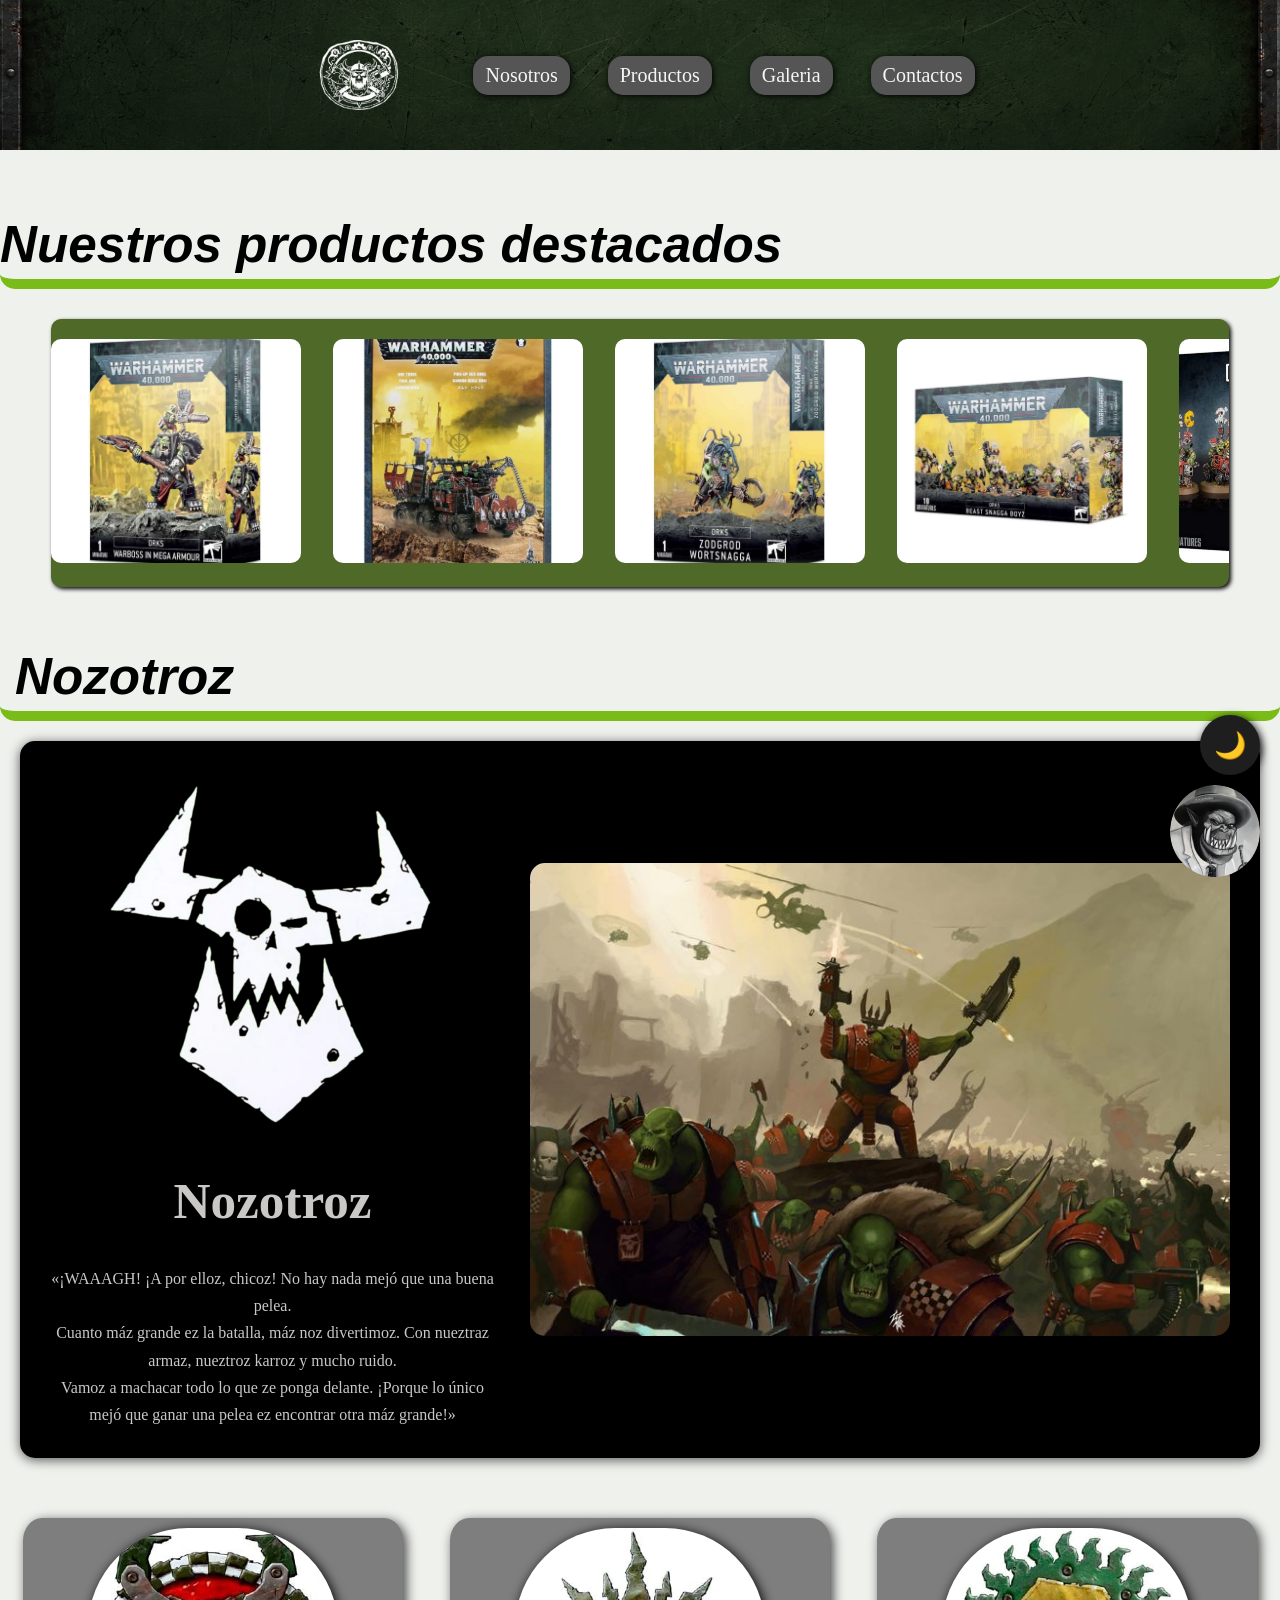
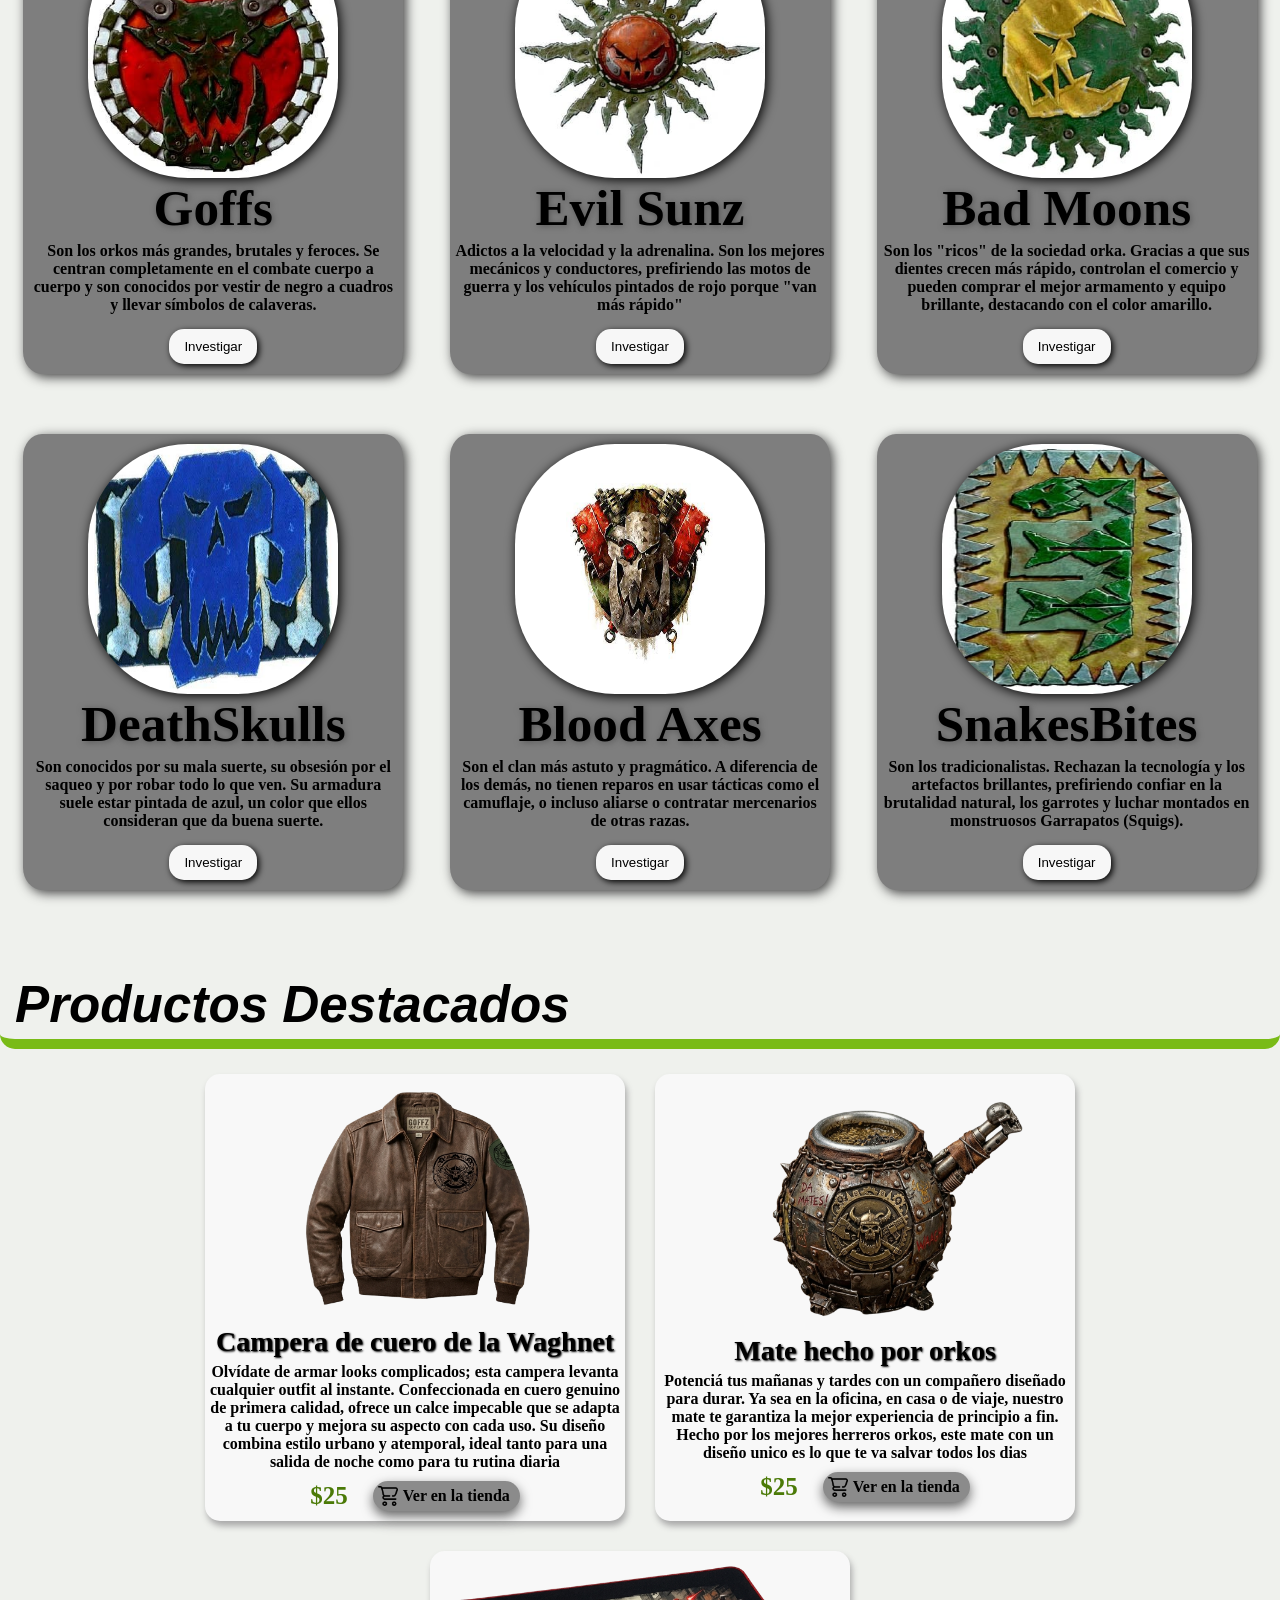
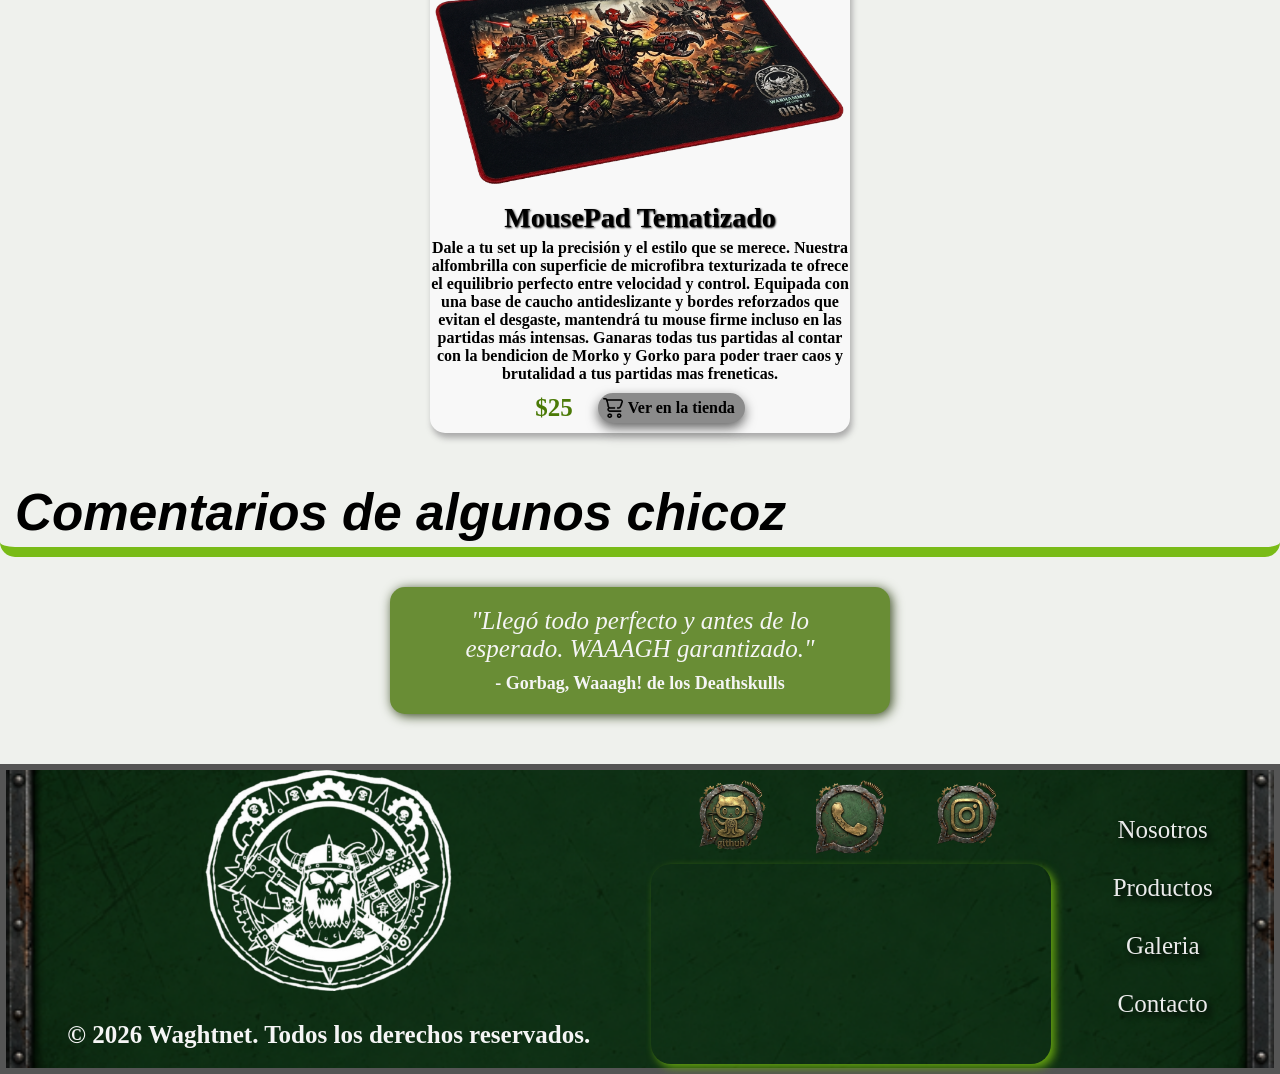
<file: index.html>
<!DOCTYPE html>
<html lang="en">
<head>
    <meta charset="UTF-8">
    <meta name="viewport" content="width=device-width, initial-scale=1.0">
    <title>Elwaaagh!.NET</title>
    <link rel="shortcut icon" href="./src/logos/Logo 40K Blanco.png" type="image/x-icon">
    <link rel="stylesheet" href="./css/style.css">
</head>
<body>
    <header class="encabezado">
        <img src="./src/logos/Logo 40K Blanco.png" alt="logo">
        <nav class="menu">
    <a href="./pages/nosotros.html" class="extra">Nosotros</a>
    <a href="./pages/productos.html" class="extra">Productos</a>
    <a href="./pages/galeria.html" class="extra">Galeria</a>
    <a href="./pages/contactos.html" class="extra">Contactos</a>
    </nav>

    </header>
    <main class="principal">
        <h2 class="Titulos D">Nuestros productos destacados</h2>
        <section class="Promociones">
            <div class="carousel">
                <a href="./pages/productos.html"><img src="./src/productos/10.jpeg" alt="Imagen Carousel"></a>
                <a href="./pages/productos.html"><img src="./src/productos/20.jpeg" alt="Imagen Carousel"></a>
                <a href="./pages/productos.html"><img src="./src/productos/30.jpeg" alt="Imagen Carousel"></a>
                <a href="./pages/productos.html"><img src="./src/productos/28.jpeg" alt="Imagen Carousel"></a>
                <a href="./pages/productos.html"><img src="./src/productos/35.jpeg" alt="Imagen Carousel"></a>

                <a href="./pages/productos.html"><img src="./src/productos/10.jpeg" alt="Imagen Carousel repeticion" aria-hidden="true"></a>
                <a href="./pages/productos.html"><img src="./src/productos/20.jpeg" alt="Imagen Carousel repeticion" aria-hidden="true"></a>
                <a href="./pages/productos.html"><img src="./src/productos/30.jpeg" alt="Imagen Carousel repeticion" aria-hidden="true"></a>
                <a href="./pages/productos.html"><img src="./src/productos/28.jpeg" alt="Imagen Carousel repeticion" aria-hidden="true"></a>
                <a href="./pages/productos.html"><img src="./src/productos/35.jpeg" alt="Imagen Carousel repeticion" aria-hidden="true"></a>
            </div>
        </section>
        <h2 class="Titulos B">Nozotroz</h2>
        <section class="banner">
            <div>
                <img src="./src/logos/Logo main.png" alt="Logo Orko">
                <h2>Nozotroz</h2>
                <p>«¡WAAAGH! ¡A por elloz, chicoz! No hay nada mejó que una buena pelea. <br> Cuanto máz grande ez la
                    batalla, máz noz divertimoz. Con nueztraz armaz, nueztroz karroz y mucho ruido. <br> Vamoz a
                    machacar todo lo que ze ponga delante. ¡Porque lo único mejó que ganar una pelea ez encontrar otra
                    máz grande!»</p>
            </div>
            <img src="./src/banners/banner main.jpeg" alt="Banner Orko" id="Banner">
        </section>
        <div class="Smooth">
        <section class="Clanes">
                <div class="Clan">
                    <img src="./src/logos/Goffs.jpeg" alt="Goffs Logo">
                    <h2>Goffs</h2>
                    <p>Son los orkos más grandes, brutales y feroces. Se centran completamente en el combate cuerpo a cuerpo y son conocidos por vestir de negro a cuadros y llevar símbolos de calaveras.</p>
                    <button id="Redireccion"><a href="./pages/nosotros.html#Goffs">Investigar</a></button>
                </div>
                <div class="Clan">
                    <img src="./src/logos/Evil Sunz.jpeg" alt="Evil Sunz Logo">
                    <h2>Evil Sunz</h2>
                    <p>Adictos a la velocidad y la adrenalina. Son los mejores mecánicos y conductores, prefiriendo las motos de guerra y los vehículos pintados de rojo porque "van más rápido"</p>
                    <button id="Redireccion"><a href="./pages/nosotros.html#Evil_Sunz">Investigar</a></button>
                </div>
                <div class="Clan">
                    <img src="./src/logos/Bad Moons.jpeg" alt="Bad Moons Logo">
                    <h2>Bad Moons</h2>
                    <p>Son los "ricos" de la sociedad orka. Gracias a que sus dientes crecen más rápido, controlan el comercio y pueden comprar el mejor armamento y equipo brillante, destacando con el color amarillo.</p>
                    <button id="Redireccion"><a href="./pages/nosotros.html#Bad_Moons">Investigar</a></button>
                </div>
                <div class="Clan">
                    <img src="./src/logos/DeathSkulls.jpeg" alt="DeathSkulls Logo">
                    <h2>DeathSkulls</h2>
                    <p>Son conocidos por su mala suerte, su obsesión por el saqueo y por robar todo lo que ven. Su armadura suele estar pintada de azul, un color que ellos consideran que da buena suerte.</p>
                    <button id="Redireccion"><a href="./pages/nosotros.html#DeathSkulls">Investigar</a></button>
                </div>
                <div class="Clan">
                    <img src="./src/logos/Blood Axes.jpeg" alt="Blood Axes Logo">
                    <h2>Blood Axes</h2>
                    <p>Son el clan más astuto y pragmático. A diferencia de los demás, no tienen reparos en usar tácticas como el camuflaje, o incluso aliarse o contratar mercenarios de otras razas.</p>
                    <button id="Redireccion"><a href="./pages/nosotros.html#Blood_Axes">Investigar</a></button>
                </div>
                <div class="Clan">
                    <img src="./src/logos/Snake Bites.jpeg" alt="SnakesBites Logo">
                    <h2>SnakesBites</h2>
                    <p>Son los tradicionalistas. Rechazan la tecnología y los artefactos brillantes, prefiriendo confiar en la brutalidad natural, los garrotes y luchar montados en monstruosos Garrapatos (Squigs).</p>
                    <button id="Redireccion"><a href="./pages/nosotros.html#SnakeBites">Investigar</a></button>
                </div>
        </section>
        </div>
        <div class="Smooth">
        <h2 class="Titulos I">Productos Destacados</h2>
        <section class="Informacion">
            <div class="destacados">
                <div class="tarjetas">
                    <img src="./src/productos/48.png" alt="Campera de cuero" class="producto">
                    <h3> Campera de cuero de la Waghnet</h3>
                    <p> Olvídate de armar looks complicados; esta campera levanta cualquier outfit al instante. Confeccionada en cuero genuino de primera calidad, ofrece un calce impecable que se adapta a tu cuerpo y mejora su aspecto con cada uso. Su diseño combina estilo urbano y atemporal, ideal tanto para una salida de noche como para tu rutina diaria</p>
                    <div class="precios">
                        <b>$25</b>
                        <a href="./pages/productos.html" class="btn-comprar">
                        <img src="./src/iconos/carrito.png" alt="" class="carrito">
                        <p>Ver en la tienda</p>
                        </a>
                    </div>
                </div>
                <div class="tarjetas">
                    <img src="./src/productos/50.png" alt="Mate de la Waghnet" class="producto">
                    <h3> Mate hecho por orkos</h3>
                    <p>Potenciá tus mañanas y tardes con un compañero diseñado para durar. Ya sea en la oficina, en casa o de viaje, nuestro mate te garantiza la mejor experiencia de principio a fin. Hecho por los mejores herreros orkos, este mate con un diseño unico es lo que te va salvar todos los dias</p>
                    <div class="precios">
                        <b>$25</b>
                        <a href="./pages/productos.html" class="btn-comprar">
                        <img src="./src/iconos/carrito.png" alt="" class="carrito">
                        <p>Ver en la tienda</p>
                        </a>
                    </div>
                </div>
                <div class="tarjetas">
                    <img src="./src/productos/49.png" alt="MousePad de orkos" class="producto">
                    <h3> MousePad Tematizado</h3>
                    <p>Dale a tu set up la precisión y el estilo que se merece. Nuestra alfombrilla con superficie de microfibra texturizada te ofrece el equilibrio perfecto entre velocidad y control. Equipada con una base de caucho antideslizante y bordes reforzados que evitan el desgaste, mantendrá tu mouse firme incluso en las partidas más intensas. Ganaras todas tus partidas al contar con la bendicion de Morko y Gorko para poder traer caos y brutalidad a tus partidas mas freneticas.</p>
                    <div class="precios">
                        <b>$25</b>
                        <a href="./pages/productos.html" class="btn-comprar">
                        <img src="./src/iconos/carrito.png" alt="" class="carrito">
                        <p>Ver en la tienda</p>
                        </a>
                    </div>
                </div>

                
        </section>
        </div>
        <div class="Smooth">
        <h2 class="Titulos I">Comentarios de algunos chicoz</h2>
        <section class="Comentarios">
        <div class="comentario-destacado">
        <div class="comentario-card">
            <p class="comentario-texto"></p>
            <span class="comentario-autor"></span>
        </div>
        </div>
        </section>
        </div>
    </main>
    <footer class="pie">
        <div class="info">
            <img src="./src/logos/Logo 40K Blanco.png" alt="Logo">
            <h2>© 2026 Waghtnet. Todos los derechos reservados.</h2>
        </div>
        <div class="redes">
            <div class="logos">
                <a href="https://github.com/Arpeks1/Proyecto"><img src="./src/logos/logo_github.png" alt="GitHub"></a>
                <img src="./src/logos/logo_whatsapp.png" alt="WhatsApp">
                <a href="https://www.instagram.com/lawaaaghnet/"><img src="./src/logos/logo_instagram.png" alt="Instagram"></a>
            </div>
            <div class="mapa">
                <iframe src="https://www.google.com/maps/embed?pb=!1m18!1m12!1m3!1d5755.0838233036075!2d5.610235653580809!3d52.66513099135751!2m3!1f0!2f0!3f0!3m2!1i1024!2i768!4f13.1!3m3!1m2!1s0x47c88484dc5bf9d9%3A0xa89bd18278478d34!2sMaranathakerk!5e0!3m2!1ses!2sar!4v1783271921435!5m2!1ses!2sar" width="600" height="450" style="border:0;" allowfullscreen="" loading="lazy" referrerpolicy="strict-origin-when-cross-origin"></iframe>

            </div>
        </div>

        <div class="nav">
            <a href="./pages/nosotros.html">Nosotros</a>
            <a href="./pages/productos.html">Productos</a>
            <a href="./pages/galeria.html">Galeria</a>
            <a href="./pages/contactos.html">Contacto</a>
        </div>
    </footer>

    <button id="boton-modo-oscuro">🌙</button>

<button id="boton-orkonatra">
    <img src="src/iconos/orkonatra.png" alt="ORKONATRA">
</button>

<audio id="orkAudio">
    <source src="src/audios/40K Ork - What A Wonderful WAAAGH!.mp3" type="audio/mpeg">
</audio>

<script>

const botonOrk=document.getElementById("boton-orkonatra");
const audioOrk=document.getElementById("orkAudio");

let sonando=false;

const botonModo = document.getElementById("boton-modo-oscuro");

if (localStorage.getItem("modoOscuro") === "activado") {
    document.documentElement.classList.add("modo-oscuro");
    botonModo.textContent = "☀️";
}

botonModo.addEventListener("click", () => {

    document.documentElement.classList.toggle("modo-oscuro");

    if (document.documentElement.classList.contains("modo-oscuro")) {
        localStorage.setItem("modoOscuro", "activado");
        botonModo.textContent = "☀️";
    } else {
        localStorage.setItem("modoOscuro", "desactivado");
        botonModo.textContent = "🌙";
    }

});

botonOrk.addEventListener("click",()=>{

    if(!sonando){

        audioOrk.play();
        sonando=true;

    }else{

        audioOrk.pause();
        audioOrk.currentTime=0;
        sonando=false;

    }

});

audioOrk.addEventListener("ended",()=>{

    sonando=false;

});

</script>

<script type="module" src="script/main.js"></script>
<script src="./script/comentarios.js"></script>

</body>
</html>
</file>
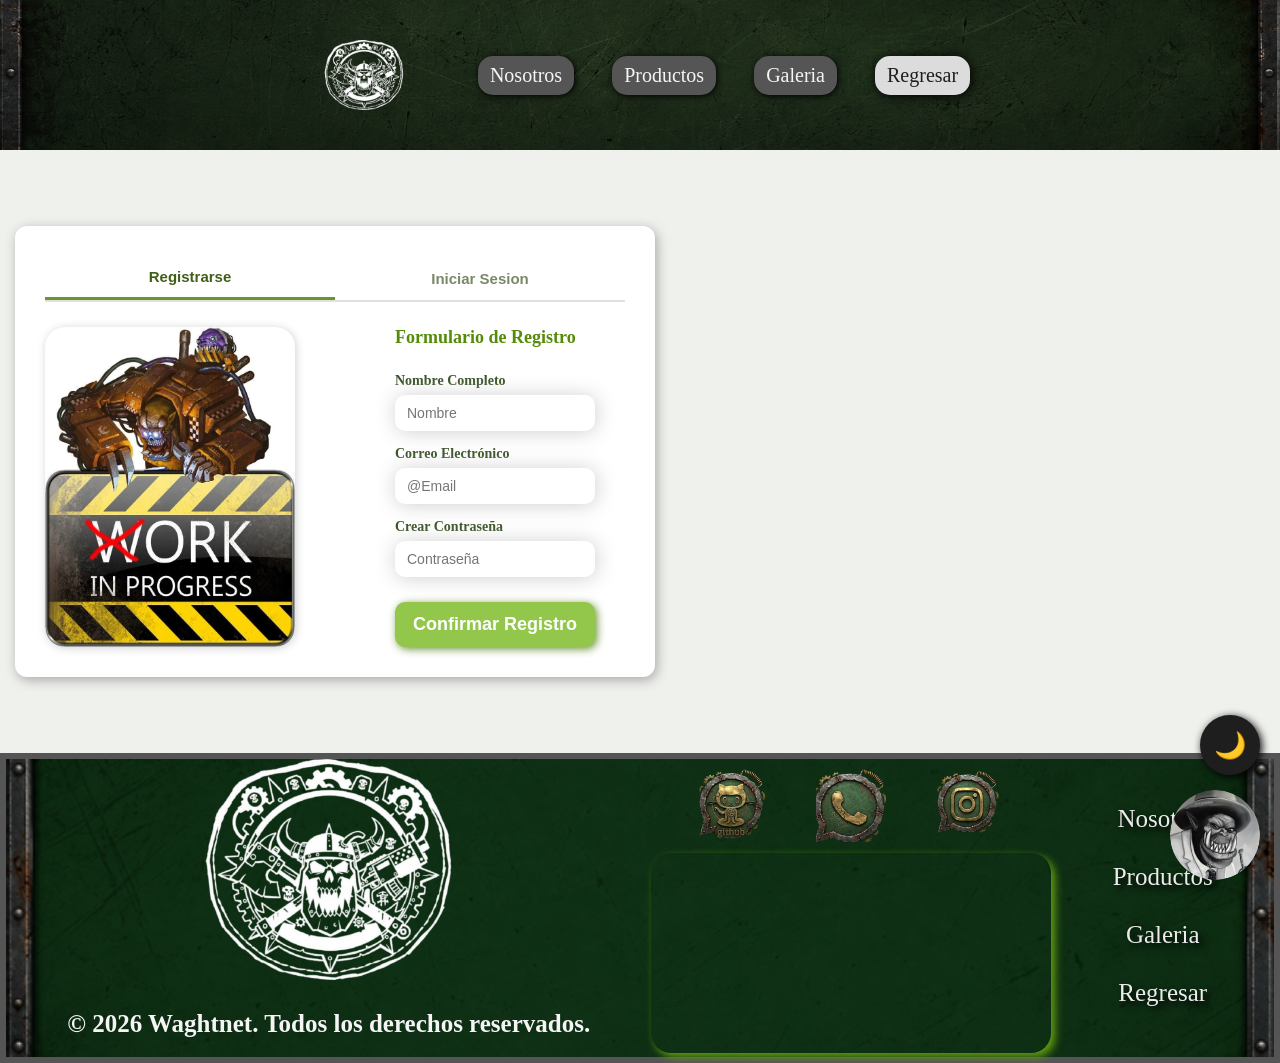
<file: pages/contactos.html>
<!DOCTYPE html>
<html lang="en">
<head>
    <meta charset="UTF-8">
    <meta name="viewport" content="width=device-width, initial-scale=1.0">
    <title>Elwaaagh!.NET </title>
    <link rel="stylesheet" href="../css/contactos.css">
        <link rel="shortcut icon" href="../src/logos/Logo 40K Blanco.png" type="image/x-icon">
</head>
<body>
    <header class="encabezado">
        <img src="../src/logos/Logo 40K Blanco.png" alt="logo">
        <nav class="menu">
            <a href="./nosotros.html" class="extra">Nosotros</a>
            <a href="./productos.html" class="extra">Productos</a>
            <a href="./galeria.html" class="extra">Galeria</a>
            <a href="../index.html" class="contactos">Regresar</a>
        </nav>
    </header>
    <main class="principal">
        <div class="Formulario-total">
            <div class="Registro-Inicio">
                <button class="Form-btn activo" id="Form-Registro">Registrarse</button>
                <button class="Form-btn" id="Form-Inicio">Iniciar Sesion</button>
            </div>
            <div id="Formulario-Registro" class="Formulario activo">
            <img src="../src/Contactos/Orko Progress.jpeg" alt="Orko en Progreso">
            <form>
                <h3>Formulario de Registro</h3>
                <div class="Inputs">
                    <label> Nombre Completo</label>
                    <input type="text" placeholder="Nombre">
                </div>
                <div class="Inputs">
                    <label>Correo Electrónico</label>
                    <input type="email" placeholder="@Email">
                </div>
                <div class="Inputs">
                    <label>Crear Contraseña</label>
                    <input type="password" placeholder="Contraseña">
                </div>
                <button type="submit" class="btn Registro">Confirmar Registro</button>
            </form>
            </div>

            <div id="Formulario-Inicio" class="Formulario">
            <img src="../src/Contactos/orko.jpg.jpeg" alt="Orko que Sabe">
            <form>
                
                <h3>Ingresar a la Tienda</h3>
                <div class="Inputs">
                    <label>Correo Electrónico</label>
                    <input type="email" placeholder="@Email">
                </div>
                <div class="Inputs">
                    <label>Contraseña</label>
                    <input type="password" placeholder="••••••••">
                </div>
                <button type="submit" class="btn Inicio">Ingresar</button>
            </form>
            </div>
        </div>
    </main>
    <footer class="pie">
        <div class="info">
            <img src="../src/logos/Logo 40K Blanco.png" alt="Logo">
            <h2>© 2026 Waghtnet. Todos los derechos reservados.</h2>
        </div>
        <div class="redes">
            <div class="logos">
                <a href="https://github.com/Arpeks1/Proyecto"><img src="../src/logos/logo_github.png" alt="GitHub"></a>
                <img src="../src/logos/logo_whatsapp.png" alt="WhatsApp">
                <a href="https://www.instagram.com/lawaaaghnet/"><img src="../src/logos/logo_instagram.png" alt="Instagram"></a>
            </div>
            <div class="mapa">
                                <iframe src="https://www.google.com/maps/embed?pb=!1m18!1m12!1m3!1d5755.0838233036075!2d5.610235653580809!3d52.66513099135751!2m3!1f0!2f0!3f0!3m2!1i1024!2i768!4f13.1!3m3!1m2!1s0x47c88484dc5bf9d9%3A0xa89bd18278478d34!2sMaranathakerk!5e0!3m2!1ses!2sar!4v1783271921435!5m2!1ses!2sar" width="600" height="450" style="border:0;" allowfullscreen="" loading="lazy" referrerpolicy="strict-origin-when-cross-origin"></iframe>

            </div>
        </div>

        <div class="nav">
            <a href="./nosotros.html">Nosotros</a>
            <a href="./productos.html">Productos</a>
            <a href="./galeria.html">Galeria</a>
            <a href="../index.html">Regresar</a>
        </div>
    </footer>

<button id="boton-modo-oscuro">🌙</button>

<button id="boton-orkonatra">
    <img src="../src/iconos/orkonatra.png" alt="ORKONATRA">
</button>

<audio id="orkAudio">
    <source src="../src/audios/40K Ork - What A Wonderful WAAAGH!.mp3" type="audio/mpeg">
</audio>

<script>

    const botonModo = document.getElementById("boton-modo-oscuro");

if (localStorage.getItem("modoOscuro") === "activado") {
    document.documentElement.classList.add("modo-oscuro");
    botonModo.textContent = "☀️";
}

botonModo.addEventListener("click", () => {

    document.documentElement.classList.toggle("modo-oscuro");

    if (document.documentElement.classList.contains("modo-oscuro")) {
        localStorage.setItem("modoOscuro", "activado");
        botonModo.textContent = "☀️";
    } else {
        localStorage.setItem("modoOscuro", "desactivado");
        botonModo.textContent = "🌙";
    }

});

const botonOrk=document.getElementById("boton-orkonatra");
const audioOrk=document.getElementById("orkAudio");

let sonando=false;

botonOrk.addEventListener("click",()=>{

    if(!sonando){

        audioOrk.play();
        sonando=true;

    }else{

        audioOrk.pause();
        audioOrk.currentTime=0;
        sonando=false;

    }

});

audioOrk.addEventListener("ended",()=>{

    sonando=false;

});

</script>
<script>
    // Lógica para alternar pestañas entre Iniciar Sesión y Registro
        const btnRegistro = document.getElementById('Form-Registro');
        const btnInicio = document.getElementById('Form-Inicio');
        const formRegistro = document.getElementById('Formulario-Registro');
        const formInicio = document.getElementById('Formulario-Inicio');

        btnRegistro.addEventListener('click', () => {
            btnRegistro.classList.add('activo'); btnInicio.classList.remove('activo');
            formRegistro.classList.add('activo'); formInicio.classList.remove('activo');
        });

        btnInicio.addEventListener('click', () => {
            btnInicio.classList.add('activo'); btnRegistro.classList.remove('activo');
            formInicio.classList.add('activo'); formRegistro.classList.remove('activo');
        });
</script>
</body>
</html>
</file>
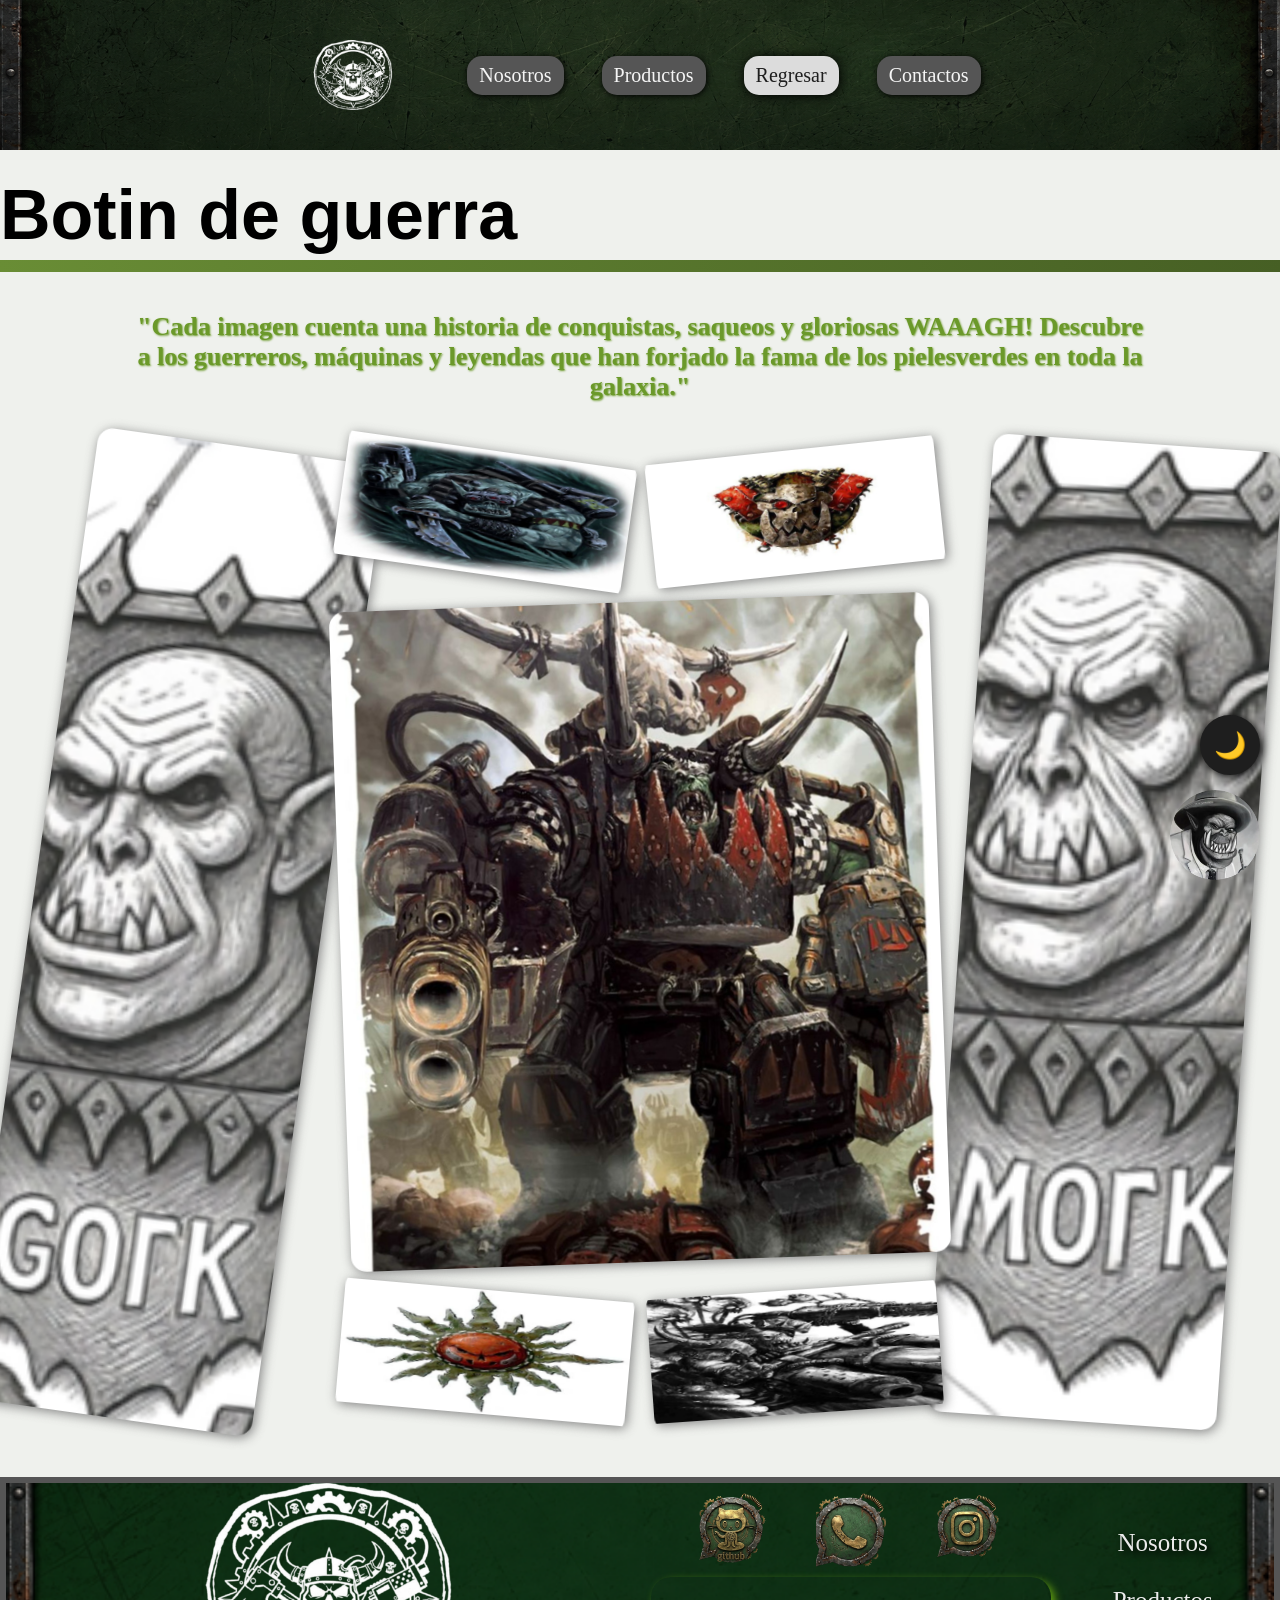
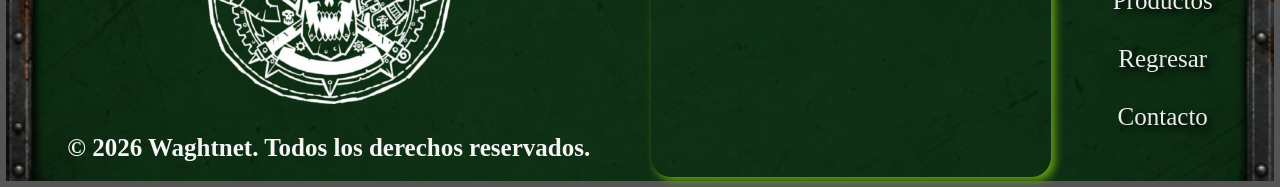
<file: pages/galeria.html>
<!DOCTYPE html>
<html lang="en">
<head>
    <meta charset="UTF-8">
    <meta name="viewport" content="width=device-width, initial-scale=1.0">
    <title>Elwaaagh!.NET </title>
    <link rel="stylesheet" href="../css/galeria.css">
    <link rel="shortcut icon" href="../src/logos/Logo 40K Blanco.png" type="image/x-icon">
</head>
<body>
    <header class="encabezado">
        <img src="../src/logos/Logo 40K Blanco.png" alt="logo">
        <nav class="menu">
            <a href="./nosotros.html" class="extra">Nosotros</a>
            <a href="./productos.html" class="extra">Productos</a>
            <a href="../index.html" class="contactos">Regresar</a>
            <a href="./contactos.html" class="extra">Contactos</a>
        </nav>
    </header>
    <main class="principal">
        <h1>Botin de guerra</h1>
        <h3>"Cada imagen cuenta una historia de conquistas, saqueos y gloriosas WAAAGH! Descubre a los guerreros, máquinas y leyendas que han forjado la fama de los pielesverdes en toda la galaxia."</h3>
        <section class="Mural">
            <img src="../src/Galeria/Gork_Mork.png" alt="Gork" class="Uno">
            <img src="../src/Galeria/Mork_Gork.png" alt="Mork" class="Dos">
            <img src="../src/Galeria/Ghazghkull Mag Uruk Thraka (1).jpeg" alt="Uruk Thraka" class="Tres">
            <img src="../src/Galeria/Boss Snikrot (1).jpeg" alt="Snikrot" class="Cuatro">
            <img src="../src/Galeria/Blood Axes (1).jpeg" alt="Blood Axes" class="Cinco">
            <img src="../src/Galeria/Evil Sunz (1).jpeg" alt="" class="Seis">
            <img src="../src/Galeria/Wazdakka Gutsmek (1).jpeg" alt="Gutsmek" class="Siete">
        </section>
    </main>
    <footer class="pie">
        <div class="info">
            <img src="../src/logos/Logo 40K Blanco.png" alt="Logo">
            <h2>© 2026 Waghtnet. Todos los derechos reservados.</h2>
        </div>
        <div class="redes">
            <div class="logos">
                <a href="https://github.com/Arpeks1/Proyecto"><img src="../src/logos/logo_github.png" alt="GitHub"></a>
                <img src="../src/logos/logo_whatsapp.png" alt="WhatsApp">
                <a href="https://www.instagram.com/lawaaaghnet/"><img src="../src/logos/logo_instagram.png" alt="Instagram"></a>
            </div>
            <div class="mapa">
                                <iframe src="https://www.google.com/maps/embed?pb=!1m18!1m12!1m3!1d5755.0838233036075!2d5.610235653580809!3d52.66513099135751!2m3!1f0!2f0!3f0!3m2!1i1024!2i768!4f13.1!3m3!1m2!1s0x47c88484dc5bf9d9%3A0xa89bd18278478d34!2sMaranathakerk!5e0!3m2!1ses!2sar!4v1783271921435!5m2!1ses!2sar" width="600" height="450" style="border:0;" allowfullscreen="" loading="lazy" referrerpolicy="strict-origin-when-cross-origin"></iframe>
            </div>
        </div>

        <div class="nav">
            <a href="./nosotros.html">Nosotros</a>
            <a href="./productos.html">Productos</a>
            <a href="../index.html">Regresar</a>
            <a href="./contactos.html">Contacto</a>
        </div>
    </footer>

    <button id="boton-modo-oscuro">🌙</button>

    <button id="boton-orkonatra">
    <img src="../src/iconos/orkonatra.png" alt="ORKONATRA">
</button>

<audio id="orkAudio">
    <source src="../src/audios/40K Ork - What A Wonderful WAAAGH!.mp3" type="audio/mpeg">
</audio>

<script>

    const botonModo = document.getElementById("boton-modo-oscuro");

if (localStorage.getItem("modoOscuro") === "activado") {
    document.documentElement.classList.add("modo-oscuro");
    botonModo.textContent = "☀️";
}

botonModo.addEventListener("click", () => {

    document.documentElement.classList.toggle("modo-oscuro");

    if (document.documentElement.classList.contains("modo-oscuro")) {
        localStorage.setItem("modoOscuro", "activado");
        botonModo.textContent = "☀️";
    } else {
        localStorage.setItem("modoOscuro", "desactivado");
        botonModo.textContent = "🌙";
    }

});

const botonOrk=document.getElementById("boton-orkonatra");
const audioOrk=document.getElementById("orkAudio");

let sonando=false;

botonOrk.addEventListener("click",()=>{

    if(!sonando){

        audioOrk.play();
        sonando=true;

    }else{

        audioOrk.pause();
        audioOrk.currentTime=0;
        sonando=false;

    }

});

audioOrk.addEventListener("ended",()=>{

    sonando=false;

});

</script>
</body>
</html>
</file>
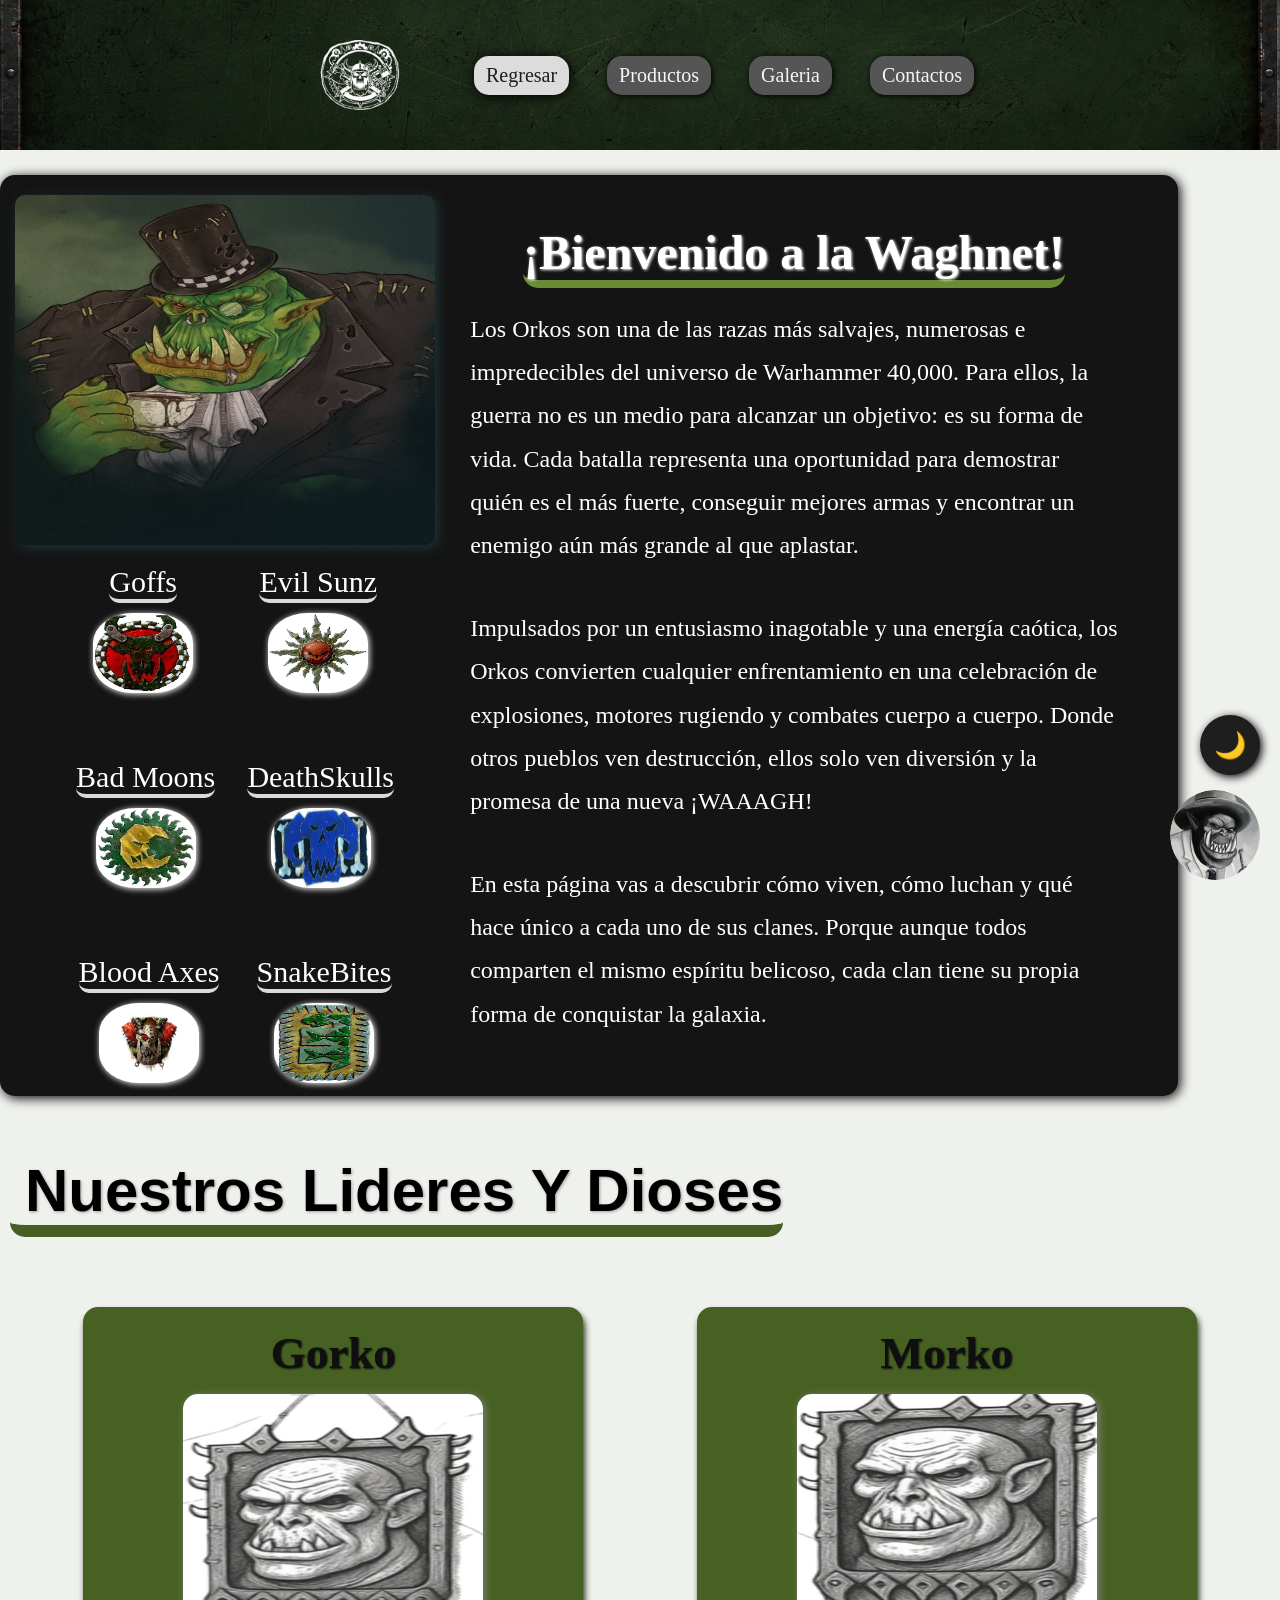
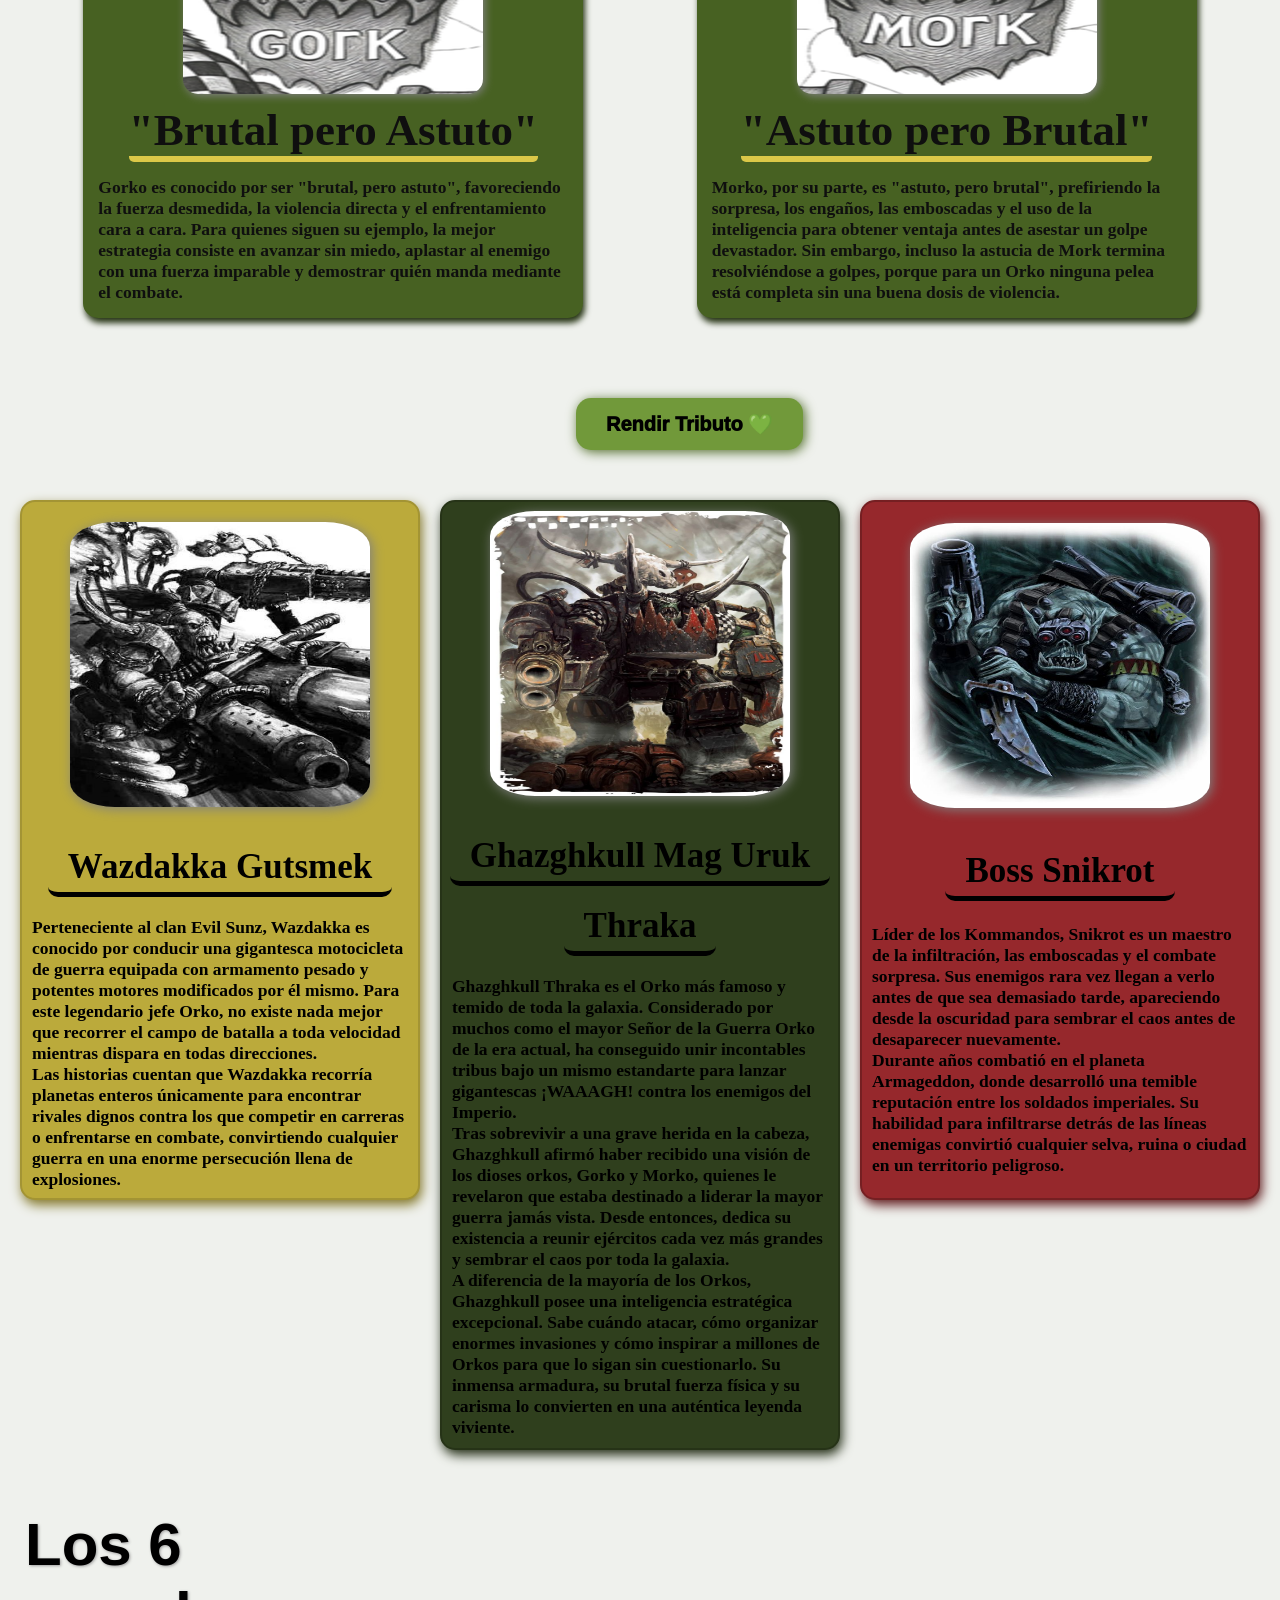
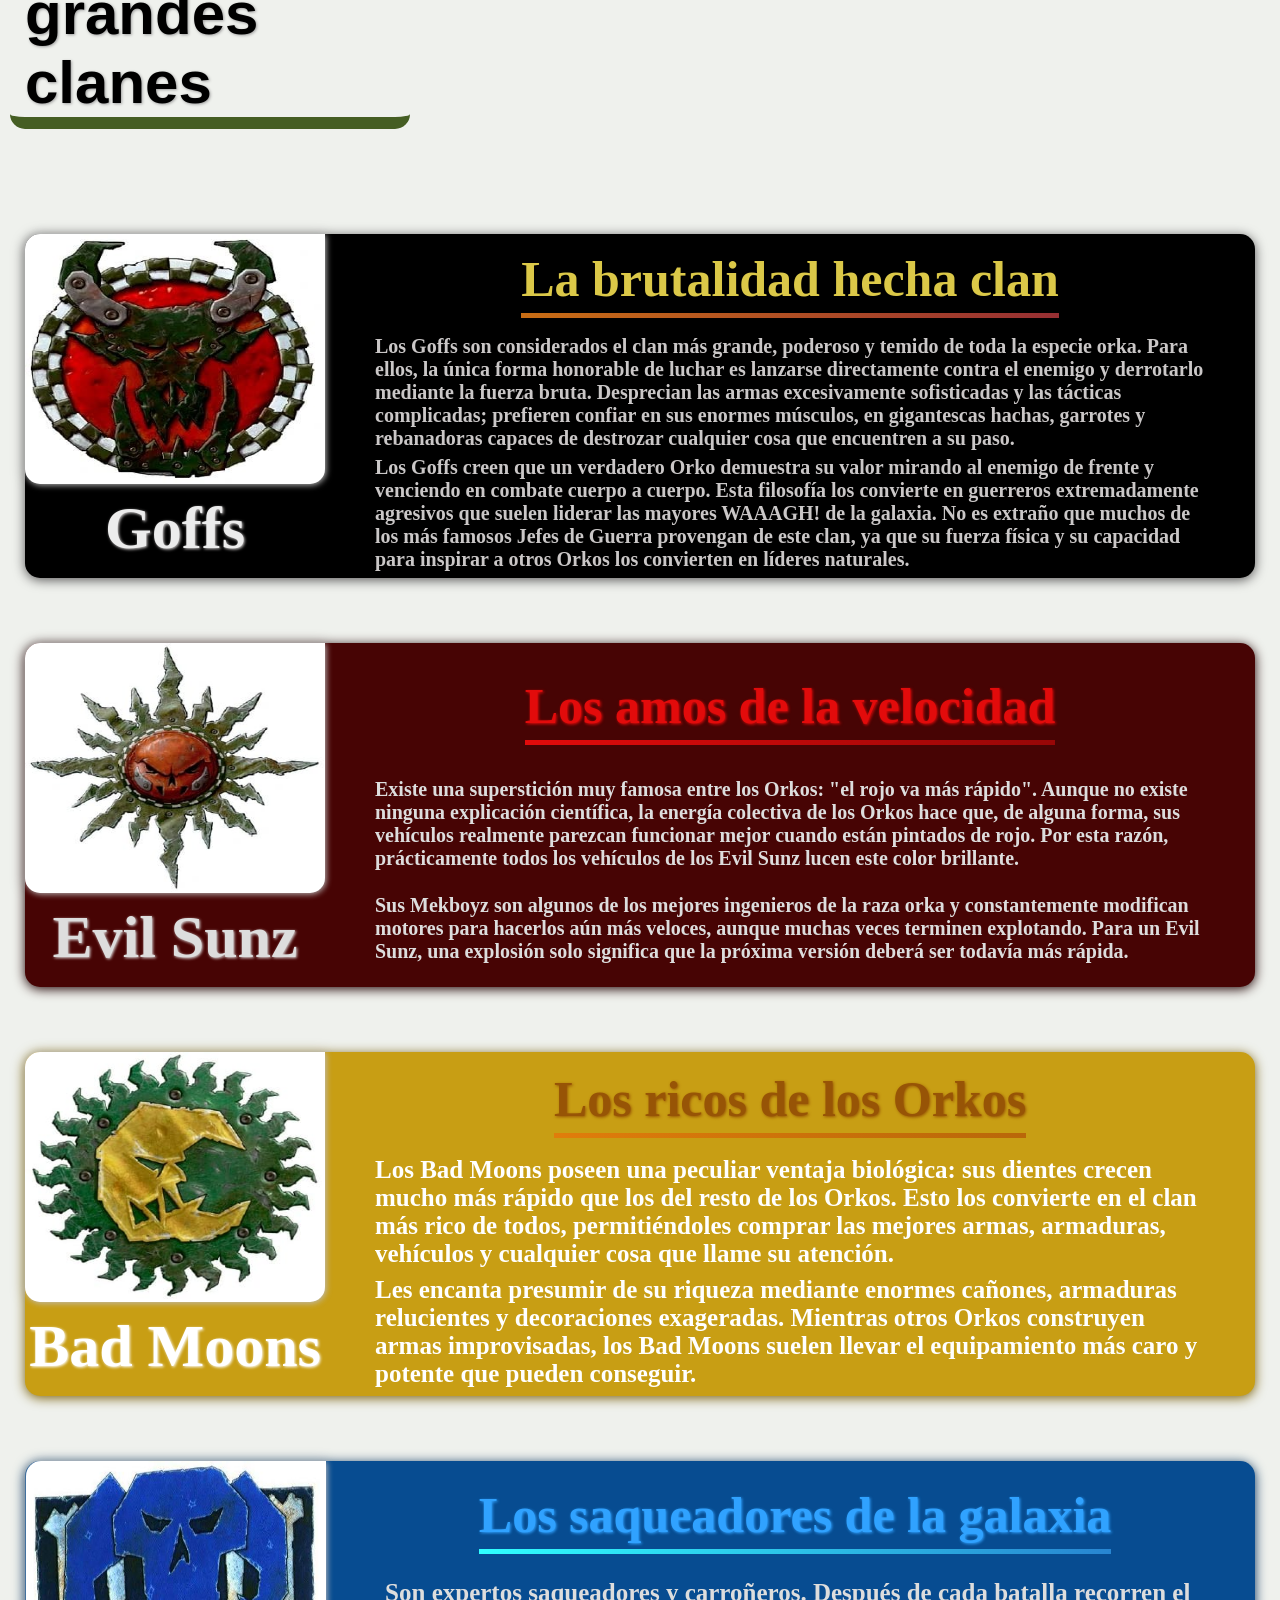
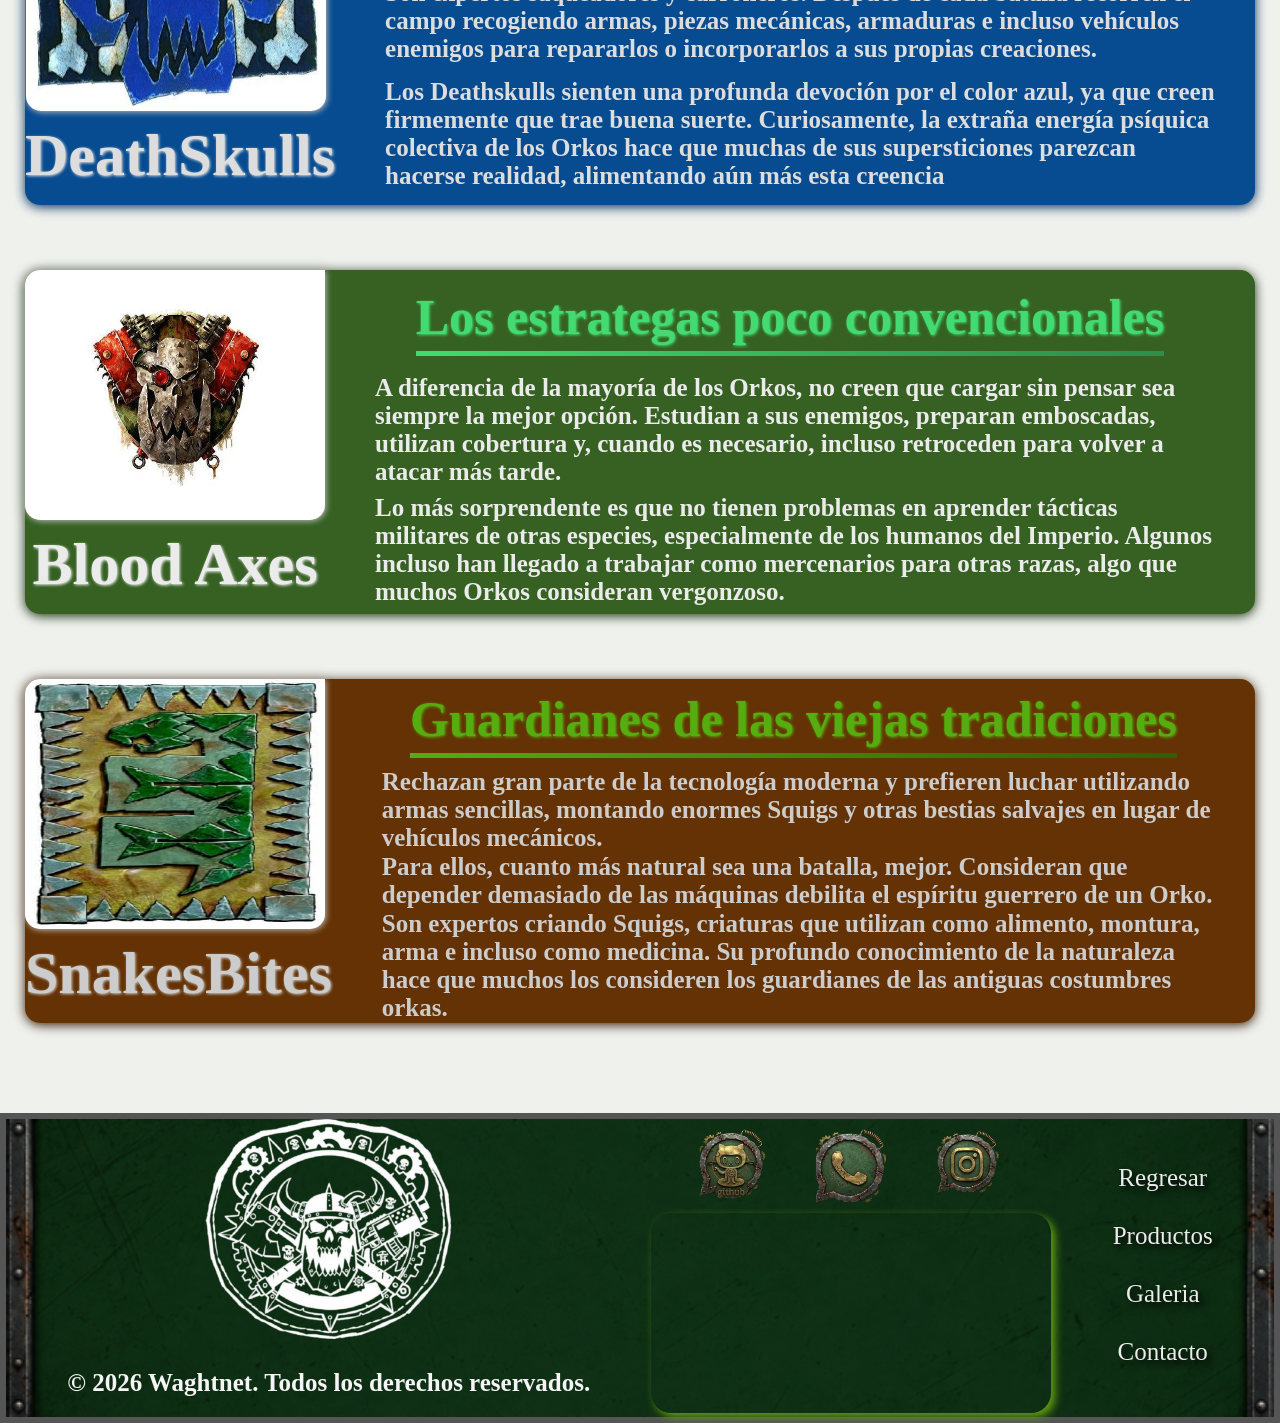
<file: pages/nosotros.html>
<!DOCTYPE html>
<html lang="en">
<head>
    <meta charset="UTF-8">
    <meta name="viewport" content="width=device-width, initial-scale=1.0">
    <title>Elwaaagh!.NET </title>
    <link rel="stylesheet" href="../css/nosotros.css">
    <link rel="shortcut icon" href="../src/logos/Logo 40K Blanco.png" type="image/x-icon">
</head>
<body>
    <header class="encabezado">
        <img src="../src/logos/Logo 40K Blanco.png" alt="logo">
        <nav class="menu">
            <a href="../index.html" class="contactos">Regresar</a>
            <a href="./productos.html" class="extra">Productos</a>
            <a href="./galeria.html" class="extra">Galeria</a>
            <a href="./contactos.html" class="extra">Contactos</a>
        </nav>
    </header>
    <main class="principal">
        <section class="Introduccion">
            <div class="Izquierda">
                <img src="../src/Nosotros/Orko traje.jpeg" alt="Orko con traje">
                <ul>
                    <li><p>Goffs</p> <a href="#Goffs"><img src="../src/logos/Goffs.jpeg" alt="Goffs" id="Logos"></a></li> 
                    <li><p>Evil Sunz</p> <a href="#Evil_Sunz"><img src="../src/logos/Evil Sunz.jpeg" alt="Goffs" id="Logos"></a></li>
                    <li><p>Bad Moons</p> <a href="#Bad_Moons"><img src="../src/logos/Bad Moons.jpeg" alt="Goffs" id="Logos"></a></li>
                    <li><p>DeathSkulls</p> <a href="#DeathSkulls"><img src="../src/logos/DeathSkulls.jpeg" alt="Goffs" id="Logos"></a></li>
                    <li><p>Blood Axes</p> <a href="#Blood_Axes"><img src="../src/logos/Blood Axes.jpeg" alt="Goffs" id="Logos"></a></li>
                    <li><p>SnakeBites</p> <a href="#SnakeBites"><img src="../src/logos/Snake Bites.jpeg" alt="Goffs" id="Logos"></a></li>
                </ul>
            </div>
            <div class="Derecha">
                <h2>¡Bienvenido a la Waghnet!</h2>
                <p>Los Orkos son una de las razas más salvajes, numerosas e impredecibles del universo de Warhammer 40,000. Para ellos, la guerra no es un medio para alcanzar un objetivo: es su forma de vida. Cada batalla representa una oportunidad para demostrar quién es el más fuerte, conseguir mejores armas y encontrar un enemigo aún más grande al que aplastar.</p>
                <p>Impulsados por un entusiasmo inagotable y una energía caótica, los Orkos convierten cualquier enfrentamiento en una celebración de explosiones, motores rugiendo y combates cuerpo a cuerpo. Donde otros pueblos ven destrucción, ellos solo ven diversión y la promesa de una nueva ¡WAAAGH!</p>
                <p>En esta página vas a descubrir cómo viven, cómo luchan y qué hace único a cada uno de sus clanes. Porque aunque todos comparten el mismo espíritu belicoso, cada clan tiene su propia forma de conquistar la galaxia.</p>
            </div>
        </section>
        <h2 class="Separacion LD">Nuestros Lideres Y Dioses</h2>
        <section class="Personajes">
            <div class="Dioses">
                <div class="Gork">
                    <h2>Gorko</h2>
                    <img src="../src/Nosotros/Gork_Mork.png" alt="Gork">
                    <h4>"Brutal pero Astuto"</h4>
                    <p>Gorko es conocido por ser "brutal, pero astuto", favoreciendo la fuerza desmedida, la violencia directa y el enfrentamiento cara a cara. Para quienes siguen su ejemplo, la mejor estrategia consiste en avanzar sin miedo, aplastar al enemigo con una fuerza imparable y demostrar quién manda mediante el combate.</p>
                </div>
                <div class="Mork">
                    <h2>Morko</h2>
                    <img src="../src/Nosotros/Mork_Gork.png" alt="Mork">
                    <h4>"Astuto pero Brutal"</h4>
                    <p>Morko, por su parte, es "astuto, pero brutal", prefiriendo la sorpresa, los engaños, las emboscadas y el uso de la inteligencia para obtener ventaja antes de asestar un golpe devastador. Sin embargo, incluso la astucia de Mork termina resolviéndose a golpes, porque para un Orko ninguna pelea está completa sin una buena dosis de violencia.</p>
                </div>
            </div>
            <button id="Tributo">Rendir Tributo <b>💚</b></button>
            <div class="Lideres">
                <div class="Lider Gutsmek">
                <img src="../src/Nosotros/Wazdakka Gutsmek.jpeg" alt="Wazdakka Gutsmek">
                <h3>Wazdakka Gutsmek</h3>
                <p>Perteneciente al clan Evil Sunz, Wazdakka es conocido por conducir una gigantesca motocicleta de guerra equipada con armamento pesado y potentes motores modificados por él mismo. Para este legendario jefe Orko, no existe nada mejor que recorrer el campo de batalla a toda velocidad mientras dispara en todas direcciones. <br> Las historias cuentan que Wazdakka recorría planetas enteros únicamente para encontrar rivales dignos contra los que competir en carreras o enfrentarse en combate, convirtiendo cualquier guerra en una enorme persecución llena de explosiones.</p>
                </div>
            <div class="Lider Uruk">
                <img src="../src/Nosotros/Ghazghkull Mag Uruk Thraka.jpeg" alt="Ghazghkull Mag Uruk Thraka">
                <h3>Ghazghkull Mag Uruk</h3> <h3>Thraka</h3>
                <p>Ghazghkull Thraka es el Orko más famoso y temido de toda la galaxia. Considerado por muchos como el mayor Señor de la Guerra Orko de la era actual, ha conseguido unir incontables tribus bajo un mismo estandarte para lanzar gigantescas ¡WAAAGH! contra los enemigos del Imperio. <br> Tras sobrevivir a una grave herida en la cabeza, Ghazghkull afirmó haber recibido una visión de los dioses orkos, Gorko y Morko, quienes le revelaron que estaba destinado a liderar la mayor guerra jamás vista. Desde entonces, dedica su existencia a reunir ejércitos cada vez más grandes y sembrar el caos por toda la galaxia. <br> A diferencia de la mayoría de los Orkos, Ghazghkull posee una inteligencia estratégica excepcional. Sabe cuándo atacar, cómo organizar enormes invasiones y cómo inspirar a millones de Orkos para que lo sigan sin cuestionarlo. Su inmensa armadura, su brutal fuerza física y su carisma lo convierten en una auténtica leyenda viviente.</p>
            </div>
            <div class="Lider Snikrot">
                <img src="../src/Nosotros/Boss Snikrot.jpeg" alt="Boss Snikrot">
                <h3>Boss Snikrot</h3>
                <p>Líder de los Kommandos, Snikrot es un maestro de la infiltración, las emboscadas y el combate sorpresa. Sus enemigos rara vez llegan a verlo antes de que sea demasiado tarde, apareciendo desde la oscuridad para sembrar el caos antes de desaparecer nuevamente. <br> Durante años combatió en el planeta Armageddon, donde desarrolló una temible reputación entre los soldados imperiales. Su habilidad para infiltrarse detrás de las líneas enemigas convirtió cualquier selva, ruina o ciudad en un territorio peligroso.</p>
            </div>
            </div>
        </section>
        <div class="Smooth">
        <h2 class="Separacion C">Los 6 grandes clanes</h2>
        <section class="Clanes">
            <section class="banner" id="Goffs">
                <div class="LogoT">
                <img src="../src/logos/Goffs.jpeg" alt="Logo Goffs">
                <h2>Goffs</h2>
                </div>
                <div class="TituloT">
                <h2>La brutalidad hecha clan</h2>
                <p>Los Goffs son considerados el clan más grande, poderoso y temido de toda la especie orka. Para ellos, la única forma honorable de luchar es lanzarse directamente contra el enemigo y derrotarlo mediante la fuerza bruta. Desprecian las armas excesivamente sofisticadas y las tácticas complicadas; prefieren confiar en sus enormes músculos, en gigantescas hachas, garrotes y rebanadoras capaces de destrozar cualquier cosa que encuentren a su paso.</p>
                <p>Los Goffs creen que un verdadero Orko demuestra su valor mirando al enemigo de frente y venciendo en combate cuerpo a cuerpo. Esta filosofía los convierte en guerreros extremadamente agresivos que suelen liderar las mayores WAAAGH! de la galaxia. No es extraño que muchos de los más famosos Jefes de Guerra provengan de este clan, ya que su fuerza física y su capacidad para inspirar a otros Orkos los convierten en líderes naturales.</p>
            </div>
            </section>
            </div>
            <div class="Smooth">
            <section class="banner" id="Evil_Sunz">
                <div class="LogoT-Sunz">
                <img src="../src/logos/Evil Sunz.jpeg" alt="Logo Evil Sunz">
                <h2>Evil Sunz</h2>
                </div>
                <div class="TituloT-Sunz">
                <h2>Los amos de la velocidad</h2>
                <p>Existe una superstición muy famosa entre los Orkos: "el rojo va más rápido". Aunque no existe ninguna explicación científica, la energía colectiva de los Orkos hace que, de alguna forma, sus vehículos realmente parezcan funcionar mejor cuando están pintados de rojo. Por esta razón, prácticamente todos los vehículos de los Evil Sunz lucen este color brillante.</p>
                <p>Sus Mekboyz son algunos de los mejores ingenieros de la raza orka y constantemente modifican motores para hacerlos aún más veloces, aunque muchas veces terminen explotando. Para un Evil Sunz, una explosión solo significa que la próxima versión deberá ser todavía más rápida.</p>
            </div>
            </section>
            </div>
            <div class="Smooth">
            <section class="banner" id="Bad_Moons">
                <div class="LogoT-Moons">
                <img src="../src/logos/Bad Moons.jpeg" alt="Logo Bad Moons">
                <h2>Bad Moons</h2>
                </div>
                <div class="TituloT-Moons">
                <h2>Los ricos de los Orkos</h2>
                <p>Los Bad Moons poseen una peculiar ventaja biológica: sus dientes crecen mucho más rápido que los del resto de los Orkos. Esto los convierte en el clan más rico de todos, permitiéndoles comprar las mejores armas, armaduras, vehículos y cualquier cosa que llame su atención.</p>
                <p>Les encanta presumir de su riqueza mediante enormes cañones, armaduras relucientes y decoraciones exageradas. Mientras otros Orkos construyen armas improvisadas, los Bad Moons suelen llevar el equipamiento más caro y potente que pueden conseguir.</p>
            </div>
            </section>
            </div>
            <div class="Smooth">
            <section class="banner" id="DeathSkulls">
                <div class="LogoT-Skulls">
                <img src="../src/logos/DeathSkulls.jpeg" alt="Logo DeathSkulls">
                <h2>DeathSkulls</h2>
                </div>
                <div class="TituloT-Skulls">
                <h2>Los saqueadores de la galaxia</h2>
                <p>Son expertos saqueadores y carroñeros. Después de cada batalla recorren el campo recogiendo armas, piezas mecánicas, armaduras e incluso vehículos enemigos para repararlos o incorporarlos a sus propias creaciones.</p>
                <p>Los Deathskulls sienten una profunda devoción por el color azul, ya que creen firmemente que trae buena suerte. Curiosamente, la extraña energía psíquica colectiva de los Orkos hace que muchas de sus supersticiones parezcan hacerse realidad, alimentando aún más esta creencia</p>
            </div>
            </section>
            </div>
            <div class="Smooth">
            <section class="banner" id="Blood_Axes">
                <div class="LogoT-Axes">
                <img src="../src/logos/Blood Axes.jpeg" alt="Logo Blood Axes">
                <h2>Blood Axes</h2>
                </div>
                <div class="TituloT-Axes">
                <h2>Los estrategas poco convencionales</h2>
                <p>A diferencia de la mayoría de los Orkos, no creen que cargar sin pensar sea siempre la mejor opción. Estudian a sus enemigos, preparan emboscadas, utilizan cobertura y, cuando es necesario, incluso retroceden para volver a atacar más tarde.</p>
                <p>Lo más sorprendente es que no tienen problemas en aprender tácticas militares de otras especies, especialmente de los humanos del Imperio. Algunos incluso han llegado a trabajar como mercenarios para otras razas, algo que muchos Orkos consideran vergonzoso.</p>
            </div>
            </section>
            </div>
            <div class="Smooth">
            <section class="banner" id="SnakeBites">
                <div class="LogoT-SnakeBites">
                <img src="../src/logos/Snake Bites.jpeg" alt="Logo SnakesBites">
                <h2>SnakesBites</h2>
                </div>
                <div class="TituloT-SnakeBites">
                <h2>Guardianes de las viejas tradiciones</h2>
                <p>Rechazan gran parte de la tecnología moderna y prefieren luchar utilizando armas sencillas, montando enormes Squigs y otras bestias salvajes en lugar de vehículos mecánicos.</p>
                <p>Para ellos, cuanto más natural sea una batalla, mejor. Consideran que depender demasiado de las máquinas debilita el espíritu guerrero de un Orko.</p>
                <p>Son expertos criando Squigs, criaturas que utilizan como alimento, montura, arma e incluso como medicina. Su profundo conocimiento de la naturaleza hace que muchos los consideren los guardianes de las antiguas costumbres orkas.</p>
                </div>
            </section>
            </div>
        </section>
    </main>
    <footer class="pie">
        <div class="info">
            <img src="../src/logos/Logo 40K Blanco.png" alt="Logo">
            <h2>© 2026 Waghtnet. Todos los derechos reservados.</h2>
        </div>
        <div class="redes">
            <div class="logos">
                <a href="https://github.com/Arpeks1/Proyecto"><img src="../src/logos/logo_github.png" alt="GitHub"></a>
                <img src="../src/logos/logo_whatsapp.png" alt="WhatsApp">
                <a href="https://www.instagram.com/lawaaaghnet/"><img src="../src/logos/logo_instagram.png" alt="Instagram"></a>
            </div>
            <div class="mapa">
                                <iframe src="https://www.google.com/maps/embed?pb=!1m18!1m12!1m3!1d5755.0838233036075!2d5.610235653580809!3d52.66513099135751!2m3!1f0!2f0!3f0!3m2!1i1024!2i768!4f13.1!3m3!1m2!1s0x47c88484dc5bf9d9%3A0xa89bd18278478d34!2sMaranathakerk!5e0!3m2!1ses!2sar!4v1783271921435!5m2!1ses!2sar" width="600" height="450" style="border:0;" allowfullscreen="" loading="lazy" referrerpolicy="strict-origin-when-cross-origin"></iframe>

            </div>
        </div>

        <div class="nav">
            <a href="../index.html">Regresar</a>
            <a href="./productos.html">Productos</a>
            <a href="./galeria.html">Galeria</a>
            <a href="./contactos.html">Contacto</a>
        </div>
    </footer>

    <button id="boton-modo-oscuro">🌙</button>

    <button id="boton-orkonatra">
    <img src="../src/iconos/orkonatra.png" alt="ORKONATRA">
</button>

<audio id="orkAudio">
    <source src="../src/audios/40K Ork - What A Wonderful WAAAGH!.mp3" type="audio/mpeg">
</audio>

<script>

const botonModo = document.getElementById("boton-modo-oscuro");

if (localStorage.getItem("modoOscuro") === "activado") {
    document.documentElement.classList.add("modo-oscuro");
    botonModo.textContent = "☀️";
}

botonModo.addEventListener("click", () => {

    document.documentElement.classList.toggle("modo-oscuro");

    if (document.documentElement.classList.contains("modo-oscuro")) {
        localStorage.setItem("modoOscuro", "activado");
        botonModo.textContent = "☀️";
    } else {
        localStorage.setItem("modoOscuro", "desactivado");
        botonModo.textContent = "🌙";
    }

});

const botonOrk=document.getElementById("boton-orkonatra");
const audioOrk=document.getElementById("orkAudio");

let sonando=false;

botonOrk.addEventListener("click",()=>{

    if(!sonando){

        audioOrk.play();
        sonando=true;

    }else{

        audioOrk.pause();
        audioOrk.currentTime=0;
        sonando=false;

    }

});

audioOrk.addEventListener("ended",()=>{

    sonando=false;

});

</script>

<audio id="audioTributo">
    <source src="../src/audios/WAGH.mp3" type="audio/mpeg">
</audio>

<script>

const botonTributo = document.getElementById("Tributo");
const audioTributo = document.getElementById("audioTributo");

let rindiendoTributo = false;

botonTributo.addEventListener("click", () => {

    if (!rindiendoTributo) {

        audioTributo.currentTime = 0;
        audioTributo.play();
        rindiendoTributo = true;
        botonTributo.innerHTML = 'WAAGH <b>💚</b>';

    } else {

        audioTributo.pause();
        audioTributo.currentTime = 0;
        rindiendoTributo = false;
        botonTributo.innerHTML = 'Rendir Tributo <b>💚</b>';

    }

});

audioTributo.addEventListener("ended", () => {
    rindiendoTributo = false;
    botonTributo.innerHTML = 'Rendir Tributo <b>💚</b>';
});

</script>
</body>
</html>
</file>
<file: css/style.css>
*{
    padding: 0;
    margin: 0;
    box-sizing: border-box;
}
html{
    scroll-behavior: smooth;
}
/* Scroll progresivo */
.Smooth{
    animation: MostrarCosasSarpado 0.7s linear forwards;
    animation-timeline: view();
    animation-range: entry 0; 
}
@keyframes MostrarCosasSarpado {
        from {
            opacity: 0;
            scale: 0.5;
        }
        to {
            opacity: 1;
            scale: 1;
        }
    }           

/* header */

.encabezado{
    min-height:150px;
    padding:15px 5%;
    display: flex;
    justify-content: center;
    align-items: center;
    flex-wrap:wrap;
    background: #698D35;
    background-image: url(../src/banners/Banner\ Header.png);
    background-repeat: no-repeat;
    background-position: center;
    background-size:100% auto;  
}
.encabezado img{
    border-radius: 15px;
    transition: 0.5s ease-in-out;
/* el clamp sirve para limitar los valores que queremos utilizar y que no se deforme, osea, es responsive. su sintaxis es "clamp(min, preferido, max)" */
    width:clamp(90px,10vw,135px);
    height:auto;
    margin-right: 40px;
}
.encabezado img:hover{
    transform: scale(0.9);
    filter: drop-shadow(2px 2px 6px #A7DF59);
}
.menu{
    display:flex;
    gap:18px;
    flex-wrap:wrap;
    justify-content:center;
    align-items:center;
}
.extra{
    margin: auto 10px;
    text-decoration: none;
    color: whitesmoke;
    background: #555555;
    padding: 8px 12px;
    border-radius: 15px;
    font-size: 20px;
    filter: drop-shadow(1px 1px 3px black);
    transition: 0.1s ease-in-out;
}
.extra:hover{
    transform: scale(1.1);
    background:#3c521f;
    filter: drop-shadow(2px 2px 3px white);
}
.contactos{
    margin: auto 10px;
    text-decoration: none;
    color: rgb(30, 30, 30);
    padding: 8px 12px;
    background: gainsboro;
    border-radius: 15px;
    transition: 0.3s ease-in-out;
    font-size: 20px;
    filter: drop-shadow(1px 1px 6px black);
}
.contactos:hover{
    transform: scale(0.9);
    filter: drop-shadow(6px 6px 8px black);
}
/* main */
.principal{
    background: #EFF1ED;
    padding: 40px 0;
}
.Promociones{
    overflow: hidden;
    width:min(1400px, 92%);
    margin:auto;
    border-radius: 10px;
    background: #4e6928;
    padding: 20px 0px;
    box-shadow: 2px 2px 4px black;
    justify-self: center;
    margin-bottom: 35px;
}
.carousel{
    display: grid;
    grid-auto-flow: column;
    grid-auto-columns:clamp(180px,20vw,250px);
    gap: 2rem;
    width: max-content;
    animation: animacion 10s linear infinite;
}
.carousel:hover{
    animation-play-state: paused;
    cursor: pointer;
}
.carousel img{
    width: 100%;
    height: 14rem;
    object-fit: cover;
    border-radius: 10px;
    transition: transform 0.2s ease-in-out;
}
.carousel img:hover{
    transform: scale(1.1);
}

/* Le indica que debe trasladar las imagenes a lo largo del eje X, siendo que 5 son las imagenes, 12rem son las medidas del carousel y 2rem es el el gap que tienen */
@keyframes animacion{
    to{
        transform: translateX(calc(-5 * (12rem + 2rem)));
    }

}
.Titulos{
    justify-self: center;
    padding-top: 25px;
    font-size:clamp(2rem,4vw,4rem);
    padding-bottom: 5px;
    font-style: italic;
    border-bottom: 10px solid rgb(121, 187, 23);
    border-radius: 15px;
    font-family:'Franklin Gothic Medium', 'Arial Narrow', Arial, sans-serif;
}
.D{
    margin-bottom: 30px;
}
.banner{
    display: flex;
    background: black;
    margin:20px;
    border-radius: 15px;
    filter: drop-shadow( 0px 2px 6px rgb(85, 84, 84));
    gap:35px;
    align-items:center;
    justify-content: space-between;
    flex-wrap:wrap;
    padding:30px;
}
.banner div{
    display: flex;
    flex-direction: column;
    align-items: center;
    flex:1;
    justify-content:center;
    gap:20px;
}
.banner div img{
    max-width: 350px;
    height: auto;
    object-fit: cover;
    margin: 10px auto;
}
.banner h2{
    color: #cac7c7;
    font-size:clamp(2rem,4vw,4rem); 
    margin: 10px auto;
    padding-bottom: 5px;
    transition: 0.1s ease-in-out;
}
.banner h2:hover{
    color: #dbc848;
    border-bottom: 5px solid;
    border-image: linear-gradient(to right, #c86d14, #962f33)1;
}
.banner p{
    color: rgb(202, 199, 199);
    font-weight: 400;
    max-width:700px;
    text-align:center;
    line-height:1.7;
}
#Banner{
    height: auto;
    width: 100%;
    max-width: 700px;
    border-radius: 15px;
    object-fit: cover;
}
.Clanes{
    margin: 30px auto;
    display: flex;
    flex-direction: row;
    flex-wrap: wrap;
    justify-content: space-around;
    align-items: center;
}
.Clan{
    margin: 30px auto;
    width:100%;
    max-width:380px;
    min-height:auto;
    background:#7e7e7e;
    display: flex;
    align-items: center;
    flex-direction: column;
    border-radius: 5%;
    justify-content: space-around;
    filter: drop-shadow(3px 3px 6px #3f3f3f);
    transition: 0.2s ease-in-out;
}
.Clan img{
    width: 250px;
    height: 250px;
    border-radius: 40%;
    filter: drop-shadow(2px 2px 6px black);
    margin-top: 10px;
}
.Clan h2{
    font-size:clamp(2rem,4vw,4rem);
    text-shadow: 1px 1px 6px #555555;
}
.Clan p{
    font-weight: 600;
    text-align: center;
    padding: 5px;
}
.Clan button{
    margin-left: 25px;
    padding: 10px 15px;
    border-radius: 15px;
    background-color: #f7f7f7;
    border: none;
    filter: drop-shadow(2px 2px 3px black);
    transition: 0.1s ease-in-out;
    cursor: pointer;
    margin: 10px 0px;
}
.Clan a{
    text-decoration: none;
    color: inherit;
}
.Clan:hover{
    transform: scale(0.95);
    filter: drop-shadow(4px 4px 8px #304d08);
    background: #4a7a07;
}
.Clan button:hover{
    font-size: 15px;
    font-weight: 700;
    filter: drop-shadow(4px 4px 6px #444444);
    background: #cccccc;
}

.B{
    justify-self: left;
    padding-left: 15px;
    padding-right: 15px;
}
.I{
    justify-self: left;
    padding-right: 15px;
    padding-left: 15px;
}
.Informacion{
    padding: 25px;
}
.destacados{
    display:flex;
    flex-wrap:wrap;
    gap:30px;
    justify-content:center;
}

/* SECCION
DE
COMENTARIOS */

.comentario-destacado{
    display: flex;
    justify-content: center;
    padding: 30px 20px 10px;
}
.comentario-card{
    background-color: #698D35;
    color: whitesmoke;
    border-radius: 15px;
    padding: 20px 30px;
    max-width: 500px;
    text-align: center;
    filter: drop-shadow(2px 2px 6px #35471b);
    transition: 0.3s ease-in-out;
}
.comentario-card.cambiando{
    opacity: 0;
}
.comentario-card .comentario-texto{
    font-size: 25px;
    font-style: italic;
    margin-bottom: 10px;
}
.comentario-card .comentario-autor{
    font-size: 18px;
    font-weight: 600;
    display: block;
}
.comentario-card:hover{
    transform: scale(0.95);
    filter: drop-shadow(4px 4px 10px #35471b);
}

/* TARJETAS 
DE 
COMPRA */

.tarjetas{
    position: relative;
    display: flex;
    flex-direction: column;
    justify-content: center;
    align-items: center;
    flex-wrap: wrap;
    background-color: #f8f8f8;
    width:100%;
    max-width:420px;
    max-height: 750px;
    border-radius: 15px;
    filter: drop-shadow(2px 5px 3px darkgray);
    transition: 0.3s ease-in-out;
}
.tarjetas:hover{
    transform: scale(0.95);
    filter: drop-shadow(2px 2px 2px black);
}
.producto{
    width: 100%;
    max-width: 450px;
    height: auto;
    border-radius: 20px;
    margin: 10px auto;
}
.tarjetas h3{
    font-size: 28px;
    margin-bottom: 5px;
    text-shadow: 1px 1px 2px black;
}
.tarjetas p{
    text-align: center;
    font-weight: 600;
}
.precios{
    display: flex;
    margin: 10px 0px;
    justify-content: space-around;
    align-items: center;
}
.precios b{
    color:#4b7a07;
    font-weight: 600;
    font-size: 25px;
}
.precios button,
.precios .btn-comprar{
    display: flex;
    margin-left: 25px;
    padding: 5px;
    border-radius: 15px;
    background-color: #8b8b8b;
    filter: drop-shadow(0px 5px 6px #636363);
    cursor: pointer;
    transition: 0.1s ease-in-out;
    text-decoration: none;
    color: inherit;
}
.precios button:active,
.precios .btn-comprar:active{
    background: #698D35;
    color: whitesmoke;
    transform: scale(0.95);
    filter: drop-shadow(2px 2px 6px #7ca83f);
}
.precios button p,
.precios .btn-comprar p{
    align-self: center;
    padding: 0px 5px;
}
.carrito{
    width: 20px;
    height: 20px;
}
/* footer */
.pie{
    background: #698D35;
    display: flex;
    justify-content: space-evenly;
    background-image: url(../src/banners/Banner\ Footer.png);
    background-repeat: no-repeat;
    background-position: center;
    background-size:cover;  
    border: #555555 6px solid;
}
.info{
    display: flex;
    flex-direction: column;
    flex-wrap: wrap;
}
.info img{
    height: auto;
    object-fit: cover;
    width: 400px;
    transition: 0.3s ease-in-out;
    align-self: center;
}
.info img:hover{
    transform: scale(0.9) rotate(1deg);
    filter: drop-shadow(1px 1px 4px white);
}
.info h2{
    margin-top: 30px;
    color: whitesmoke;
    font-size: 25px;
}
.redes img{
    margin-top: 10px;
    width: 70px;
    height: auto;
    object-fit: cover;
    transition: 0.5s ease-in-out;
}
.redes img:hover{
    transform: scale(0.9);
    filter: drop-shadow(2px 2px 8px #A7DF59);
}
.logos{
    display: flex;
    justify-content: space-evenly;
}
.mapa iframe{
    height: 200px;
    width: 400px;
    border-radius: 20px;
    box-shadow: 4px 4px 8px #64a010;
    transition: 0.5s;
    margin-top: 10px;
}
.mapa iframe:hover{
    transform: scale(0.85);
}
.nav{
    display: flex;
    justify-content: center;
    align-items: center;
    flex-direction: column;
}
.nav a{
    text-decoration: none;
    color: #ebebeb;
    text-shadow: 4px 4px 6px black;
    font-size: 25px;
    margin: 12.5% 0;
    transition: 0.1s ease-in-out;
    padding-bottom: 5px;
}
.nav a:hover{
    transform: scale(0.9);
    border-bottom: 5px solid;
border-image: linear-gradient(to right, #698D35, #9cd350)1;
}


/* Adiciones de Lisandro */


#boton-modo-oscuro{
    position: fixed;
    bottom: 125px;
    right: 20px;
    width: 60px;
    height: 60px;
    border-radius: 50%;
    border: none;
    cursor: pointer;
    background: #1e1e1e;
    color: whitesmoke;
    font-size: 26px;
    display: flex;
    align-items: center;
    justify-content: center;
    box-shadow: 2px 2px 8px black;
    z-index: 9999;
    transition: .3s;
}

#boton-modo-oscuro:hover{
    transform: scale(1.15);
}

html.modo-oscuro{
    filter: invert(1) hue-rotate(180deg);
    background: #fff;
}

html.modo-oscuro img,
html.modo-oscuro video,
html.modo-oscuro iframe{
    filter: invert(1) hue-rotate(180deg);
}

/* ===========================
BOTON ORKONATRA
=========================== */

#boton-orkonatra{
    position: fixed;
    bottom: 20px;
    right: 20px;
    width: 90px;
    height: auto;
    object-fit: cover;
    border-radius: 50%;
    overflow: hidden;
    border: none;
    cursor: pointer;
    background: transparent;
    z-index: 9999;
    transition: .3s;
}

#boton-orkonatra:hover{
    transform: scale(1.15);
}

#boton-orkonatra img{
    width:100%;
    height:100%;
    object-fit:cover;
    border-radius:50%;
}

/* Pantallas 27 pulgadas */
@media (min-width:1900px){
    .principal{
        max-width:1600px;
        margin:auto;
    }
    .banner{
        display: flex;
        align-items: center;
        justify-content: center;
    }
}

/* Monitores standar */
@media (max-width:1200px){
    .banner{
        flex-direction:column;
    }
    .destacados{
        gap:20px;
    }
}

/* Tablets */
@media (max-width:992px){
    .encabezado{
        flex-direction:column;
        gap:20px;
        padding:20px;
    }
    .menu{
        justify-content:center;
        flex-wrap:wrap;
    }
    .banner{
        flex-direction:column;
    }
    .destacados{
        flex-direction:column;
        align-items:center;
    }
    .Clanes{
        justify-content:center;
    }
    .pie{
        flex-direction:column;
        align-items:center;
        gap:30px;
    }
    .info{
        max-width: 450px;
        max-height: 175px;
    }
    .redes{
        max-width: 450px;
        max-height: 175px;
    }
    .mapa{
        max-width: 450px;
        max-height: 175px;
    }
    .nav{
        max-width: 450px;
        max-height: 175px;
    }
}
/* Celulares */
@media (max-width:480px){
    .encabezado img{
        width:90px;
    }
    .extra,
    .contactos{
        font-size:16px;
        padding:8px 12px;
    }
    .principal h2{
        font-size:2rem;
    }
    .banner p{
        font-size:15px;
        text-align:center;
    }
    .producto{
        max-width:100%;
    }
    .Clan{
        width:95%;
    }
    .mapa iframe{
        width:95%;
        height:220px;
    }
}
</file>
<file: css/contactos.css>
*{
    padding: 0;
    margin: 0;
    box-sizing: border-box;
}
html{
    scroll-behavior: smooth;
}
/* header */
.encabezado{
    min-height:150px;
    padding:15px 5%;
    display: flex;
    flex-wrap: wrap;
    justify-content: center;
    align-items: center;
    background: #698D35;
    background-image: url(../src/banners/Banner\ Header.png);
    background-repeat: no-repeat;
    background-position: center;
    background-size:100% auto;  
}
.encabezado img{
    border-radius: 15px;
    transition: 0.5s ease-in-out;
    width:clamp(90px,10vw,135px);
    height:auto;
    margin-right: 40px;
}
.encabezado img:hover{
    transform: scale(0.9);
    filter: drop-shadow(2px 2px 6px #A7DF59);
}
.menu{
    display:flex;
    gap:18px;
    flex-wrap:wrap;
    justify-content:center;
    align-items:center;
}
.extra{
    margin: auto 10px;
    text-decoration: none;
    color: whitesmoke;
    background: #555555;
    padding: 8px 12px;
    border-radius: 15px;
    font-size: 20px;
    filter: drop-shadow(1px 1px 3px black);
    transition: 0.1s ease-in-out;
}
.extra:hover{
    transform: scale(1.1);
    background:#3c521f;
    filter: drop-shadow(2px 2px 3px white);
}
.contactos{
    margin: auto 10px;
    text-decoration: none;
    color: rgb(30, 30, 30);
    padding: 8px 12px;
    background: gainsboro;
    border-radius: 15px;
    transition: 0.3s ease-in-out;
    font-size: 20px;
    filter: drop-shadow(1px 1px 6px black);
}
.contactos:hover{
    transform: scale(0.9);
    filter: drop-shadow(6px 6px 8px black);
}
/* main */
.principal{
    background: #EFF1ED;
    padding: 61px 0;
}

.Formulario-total { 
    display: flex;
    justify-self: center;
    background: #ffffff;
    width: 100%;
    max-width: 640px;
    padding: 30px;
    border-radius:12px;
    filter: drop-shadow(2px 3px 6px #a8a8a8);
    margin: 15px;
    flex-direction: column  ;
}
.Registro-Inicio{
    display: flex;
    border-bottom: 2px solid #e0e0e0;
    margin-bottom: 25px;
    flex-direction: row;
}

.Form-btn {
    flex: 1;
    padding: 12px;
    border: none;   
    background: none;
    font-size: 15px;
    font-weight: bold;
    color: #7a8867;
    cursor: pointer;
}
.Form-btn.activo{
    color: #415e19;
    border-bottom: 3px solid #689628;
}
.Formulario {
    display: none;
    flex-direction: row;
}
.Formulario img{
    width: 250px;
    border-radius: 20px 20px 20px 20px;
    filter: drop-shadow(1px 1px 4px #d1d1d1);
}
.Formulario form{
    margin-left: 100px;
}
.Formulario.activo{
    display: flex;
}
.Formulario h3{
    margin-bottom: 25px;
    color: #548b07;
    font-size: 18px;
}

.Inputs{
    display: flex;
    flex-direction: column;
    margin-bottom: 15px;
}
.Inputs label{
    font-size: 14px;
    font-weight: 600;
    margin-bottom: 6px;
    color: #3a5326;
}
.Inputs input{
    padding: 10px 12px;
    border: none;
    filter: drop-shadow(1px 1px 10px #cfcfcf);
    border-radius: 10px;
    font-size: 14px;
    outline: none;
}
.btn{
    background: #93c74b;
    color: #ffffff;
    border: none;
    filter: drop-shadow(2px 2px 4px #6b9136);
    padding: 12px 18px;
    border-radius: 10px; 
    font-weight: 600;
    cursor: pointer;
    font-size: 18px;
    margin-top: 10px;
    transition: 0.1s ease-in-out;
}
.btn:hover{
    background: #82b142;
    transform: scale(0.98);
}
/* footer */
.pie{
    background: #698D35;
    display: flex;
    justify-content: space-evenly;
    background-image: url(../src/banners/Banner\ Footer.png);
    background-repeat: no-repeat;
    background-position: center;
    background-size:cover;  
    border: #555555 6px solid;
}
.info{
    display: flex;
    flex-direction: column;
    flex-wrap: wrap;
}
.info img{
    height: auto;
    object-fit: cover;
    width: 400px;
    transition: 0.3s ease-in-out;
    align-self: center;
}
.info img:hover{
    transform: scale(0.9) rotate(1deg);
    filter: drop-shadow(1px 1px 4px white);
}
.info h2{
    margin-top: 30px;
    color: whitesmoke;
    font-size: 25px;
}
.redes img{
    margin-top: 10px;
    width: 70px;
    height: auto;
    object-fit: cover;
    transition: 0.5s ease-in-out;
}
.redes img:hover{
    transform: scale(0.9);
    filter: drop-shadow(2px 2px 8px #A7DF59);
}
.logos{
    display: flex;
    justify-content: space-evenly;
}
.mapa iframe{
    height: 200px;
    width: 400px;
    border-radius: 20px;
    box-shadow: 4px 4px 8px #64a010;
    transition: 0.5s;
    margin-top: 10px;
}
.mapa iframe:hover{
    transform: scale(0.85);
}
.nav{
    display: flex;
    justify-content: center;
    align-items: center;
    flex-direction: column;
}
.nav a{
    text-decoration: none;
    color: #ebebeb;
    text-shadow: 4px 4px 6px black;
    font-size: 25px;
    margin: 12.5% 0;
    transition: 0.1s ease-in-out;
    padding-bottom: 5px;
}
.nav a:hover{
    transform: scale(0.9);
    border-bottom: 5px solid;
    border-image: linear-gradient(to right, #698D35, #9cd350)1;
}

#boton-modo-oscuro{
    position: fixed;
    bottom: 125px;
    right: 20px;
    width: 60px;
    height: 60px;
    border-radius: 50%;
    border: none;
    cursor: pointer;
    background: #1e1e1e;
    color: whitesmoke;
    font-size: 26px;
    display: flex;
    align-items: center;
    justify-content: center;
    box-shadow: 2px 2px 8px black;
    z-index: 9999;
    transition: .3s;
}

#boton-modo-oscuro:hover{
    transform: scale(1.15);
}

html.modo-oscuro{
    filter: invert(1) hue-rotate(180deg);
    background: #fff;
}

html.modo-oscuro img,
html.modo-oscuro video,
html.modo-oscuro iframe{
    filter: invert(1) hue-rotate(180deg);
}

/* ===========================
   BOTON ORKONATRA
=========================== */

#boton-orkonatra{
    position: fixed;
    bottom: 20px;
    right: 20px;
    width: 90px;
    height: 90px;
    border-radius: 50%;
    overflow: hidden;
    border: none;
    cursor: pointer;
    background: transparent;
    z-index: 9999;
    transition: .3s;
}

#boton-orkonatra:hover{
    transform: scale(1.15);
}

#boton-orkonatra img{
    width:100%;
    height:100%;
    object-fit:cover;
    border-radius:50%;
}
</file>
<file: css/galeria.css>
*{
    padding: 0;
    margin: 0;
    box-sizing: border-box;
}
html{
    scroll-behavior: smooth;
}
/* header */
.encabezado{
    min-height:150px;
    padding:15px 5%;
    display: flex;
    flex-wrap: wrap;
    justify-content: center;
    align-items: center;
    background: #698D35;
    background-image: url(../src/banners/Banner\ Header.png);
    background-repeat: no-repeat;
    background-position: center;
    background-size:100% auto;  
}
.encabezado img{
    border-radius: 15px;
    transition: 0.5s ease-in-out;
    width:clamp(90px,10vw,135px);
    height:auto;
    margin-right: 40px;
}
.encabezado img:hover{
    transform: scale(0.9);
    filter: drop-shadow(2px 2px 6px #A7DF59);
}
.menu{
    display:flex;
    gap:18px;
    flex-wrap:wrap;
    justify-content:center;
    align-items:center;
}
.extra{
    margin: auto 10px;
    text-decoration: none;
    color: whitesmoke;
    background: #555555;
    padding: 8px 12px;
    border-radius: 15px;
    font-size: 20px;
    filter: drop-shadow(1px 1px 3px black);
    transition: 0.1s ease-in-out;
}
.extra:hover{
    transform: scale(1.1);
    background:#3c521f;
    filter: drop-shadow(2px 2px 3px white);
}
.contactos{
    margin: auto 10px;
    text-decoration: none;
    color: rgb(30, 30, 30);
    padding: 8px 12px;
    background: gainsboro;
    border-radius: 15px;
    transition: 0.3s ease-in-out;
    font-size: 20px;
    filter: drop-shadow(1px 1px 6px black);
}
.contactos:hover{
    transform: scale(0.9);
    filter: drop-shadow(6px 6px 8px black);
}

/* main */
.principal{
    background: #EFF1ED;
    padding: 25px 0;
}
.principal h1{
    justify-self: center;
    font-size: 80px;
    font-family: 'Franklin Gothic Medium', 'Arial Narrow', Arial, sans-serif;
    border-bottom: solid 12px;
    border-image: linear-gradient(to right, #698D35, #465f24)1;
    padding-bottom: 5px;
}
.principal h3{
    font-size: 30px;
    text-align: center;
    margin: 50px 200px;
    color: #6b992a;
    font-family:Georgia, 'Times New Roman', Times, serif;
    text-shadow: 1px 1px 2px #6b992a;
}
/* Parte de la galeria */
.Mural {
    display: grid;
    grid-template-areas: 
    "Uno Cuatro Cinco Dos"
    "Uno Tres Tres Dos"
    "Uno Tres Tres Dos"
    "Uno Seis Siete Dos"
    ;
    grid-template-columns: repeat(4, 1fr);
    grid-template-rows: 140px 320px 320px 140px;
    gap: 20px;
    transition: 0.8s ease-in-out;
    margin: 20px 60px;
}
.Mural img{
    transition: 0.8s ease-in-out;
    border-radius: 15px;
    filter: drop-shadow(2px 2px 6px gray);
}
.Uno {
    grid-area: Uno;
    object-fit: cover;
    width: 100%;
    height: 100%;
    transform: rotate(8deg);
}
.Dos {
    grid-area: Dos;
    object-fit: cover;
    width: 100%;
    height: 100%;
    transform: rotate(4deg);
}
.Tres {
    grid-area: Tres;
    object-fit: cover;
    width: 100%;
    height: 100%;
    transform: rotate(-2deg);
}
.Cuatro {
    grid-area: Cuatro;
    object-fit: contain;
    width: 100%;
    height: 100%;
    transform: rotate(8deg);
}
.Cinco {
    grid-area: Cinco;
    object-fit: contain;
    width: 100%;
    height: 100%;
    transform: rotate(-6deg);
}
.Seis {
    grid-area: Seis;
    object-fit: contain;
    width: 100%;
    height: 100%;
    transform: rotate(5deg);
}
.Siete {
    grid-area: Siete;
    object-fit: contain;
    width: 100%;
    height: 100%;
    transform: rotate(-4deg);
}
.Mural:hover img{
    transform: rotate(0deg) scale(1.02);
    box-shadow: 0 0 20px #7aa93c;
}
/* footer */
.pie{
    background: #698D35;
    display: flex;
    justify-content: space-evenly;
    background-image: url(../src/banners/Banner\ Footer.png);
    background-repeat: no-repeat;
    background-position: center;
    background-size:cover;  
    border: #555555 6px solid;
}
.info{
    display: flex;
    flex-direction: column;
    flex-wrap: wrap;
}
.info img{
    height: auto;
    object-fit: cover;
    width: 400px;
    transition: 0.3s ease-in-out;
    align-self: center;
}
.info img:hover{
    transform: scale(0.9) rotate(1deg);
    filter: drop-shadow(1px 1px 4px white);
}
.info h2{
    margin-top: 30px;
    color: whitesmoke;
    font-size: 25px;
}
.redes img{
    margin-top: 10px;
    width: 70px;
    height: auto;
    object-fit: cover;
    transition: 0.5s ease-in-out;
}
.redes img:hover{
    transform: scale(0.9);
    filter: drop-shadow(2px 2px 8px #A7DF59);
}
.logos{
    display: flex;
    justify-content: space-evenly;
}
.mapa iframe{
    height: 200px;
    width: 400px;
    border-radius: 20px;
    box-shadow: 4px 4px 8px #64a010;
    transition: 0.5s;
    margin-top: 10px;
}
.mapa iframe:hover{
    transform: scale(0.85);
}
.nav{
    display: flex;
    justify-content: center;
    align-items: center;
    flex-direction: column;
}
.nav a{
    text-decoration: none;
    color: #ebebeb;
    text-shadow: 4px 4px 6px black;
    font-size: 25px;
    margin: 12.5% 0;
    transition: 0.1s ease-in-out;
    padding-bottom: 5px;
}
.nav a:hover{
    transform: scale(0.9);
    border-bottom: 5px solid;
    border-image: linear-gradient(to right, #698D35, #9cd350)1;
}

#boton-modo-oscuro{
    position: fixed;
    bottom: 125px;
    right: 20px;
    width: 60px;
    height: 60px;
    border-radius: 50%;
    border: none;
    cursor: pointer;
    background: #1e1e1e;
    color: whitesmoke;
    font-size: 26px;
    display: flex;
    align-items: center;
    justify-content: center;
    box-shadow: 2px 2px 8px black;
    z-index: 9999;
    transition: .3s;
}

#boton-modo-oscuro:hover{
    transform: scale(1.15);
}

html.modo-oscuro{
    filter: invert(1) hue-rotate(180deg);
    background: #fff;
}

html.modo-oscuro img,
html.modo-oscuro video,
html.modo-oscuro iframe{
    filter: invert(1) hue-rotate(180deg);
}

/* ===========================
BOTON ORKONATRA
=========================== */

#boton-orkonatra{
    position: fixed;
    bottom: 20px;
    right: 20px;
    width: 90px;
    height: 90px;
    border-radius: 50%;
    overflow: hidden;
    border: none;
    cursor: pointer;
    background: transparent;
    z-index: 9999;
    transition: .3s;
}

#boton-orkonatra:hover{
    transform: scale(1.15);
}

#boton-orkonatra img{
    width:100%;
    height:100%;
    object-fit:cover;
    border-radius:50%;
}

/* pantallas de 27 pulgadas */
@media (min-width:1800px){
    .principal h1{
        font-size:95px;
    }
    .principal h3{
        width:70%;
        margin:50px auto;
        font-size:34px;
    }
    .Mural{
        margin:40px 140px;
        grid-template-rows: 180px 380px 380px 180px;
        gap:30px;
    }
}
/* pantallas comunes */
@media (max-width:1400px){
    .principal h1{
        font-size:70px;
    }
    .principal h3{
        width:80%;
        margin:40px auto;
        font-size:26px;
    }
    .Mural{
        margin:30px;
    }
}
/* tablets */
@media (max-width:992px){
    .principal h1{
        font-size:58px;
    }
    .principal h3{
        width:90%;
        margin:30px auto;
        font-size:22px;
    }
    .Mural{
        grid-template-areas:
        "Uno Dos"
        "Tres Tres"
        "Cuatro Cinco"
        "Seis Siete";
        grid-template-columns:1fr 1fr;
        grid-template-rows: 350px 420px 250px 250px;
        margin:25px;
        gap:18px;
    }
    .pie{
        flex-direction:column;
        align-items:center;
        text-align:center;
        padding:30px 20px;
}
    .info{
        margin-bottom:30px;
    }
    .redes{
        margin-bottom:30px;
}
    .mapa iframe{
        width:100%;
        max-width:420px;
}
    .nav{
        gap:15px;
}
    .nav a{
        margin:5px 0;
}
}
/* celular */
@media (max-width:480px){
    .principal{
        padding:20px;
    }
    .principal h1{
        font-size:42px;
        text-align:center;
    }
    .principal h3{
        margin:25px auto;
        width:95%;
        font-size:18px;
    }
    .Mural{
        display:flex;
        flex-direction:column;
        gap:20px;
        margin:20px;
    }
    .Mural img{
        width:100%;
        height:320px;
        object-fit:cover;
        transform:none !important;
    }
    .encabezado{
        flex-direction:column;
        height:auto;
        padding:20px;
    }
    .encabezado img{
        margin:0 0 20px 0;
    }
    .menu{
        flex-wrap:wrap;
        justify-content:center;
        gap:12px
    }
    .extra, .contactos{
        font-size:18px;
    }
}
</file>
<file: css/nosotros.css>
*{
    padding: 0;
    margin: 0;
    box-sizing: border-box;
}
html{
    scroll-behavior: smooth;
}
/* Scroll progresivo */
.Smooth{
    animation: MostrarCosasSarpado 0.7s linear forwards;
    animation-timeline: view();
    animation-range: entry 0; 
}
@keyframes MostrarCosasSarpado {
        from {
            opacity: 0;
            scale: 0.5;
        }
        to {
            opacity: 1;
            scale: 1;
        }
    }    
/* header */
.encabezado{
    min-height:150px;
    padding:15px 5%;
    display: flex;
    flex-wrap: wrap;
    justify-content: center;
    align-items: center;
    background: #698D35;
    background-image: url(../src/banners/Banner\ Header.png);
    background-repeat: no-repeat;
    background-position: center;
    background-size:100% auto;  
}
.encabezado img{
    border-radius: 15px;
    transition: 0.5s ease-in-out;
    width:clamp(90px,10vw,135px);
    height:auto;
    margin-right: 40px;
}
.encabezado img:hover{
    transform: scale(0.9);
    filter: drop-shadow(2px 2px 6px #A7DF59);
}
.menu{
    display:flex;
    gap:18px;
    flex-wrap:wrap;
    justify-content:center;
    align-items:center;
}
.extra{
    margin: auto 10px;
    text-decoration: none;
    color: whitesmoke;
    background: #555555;
    padding: 8px 12px;
    border-radius: 15px;
    font-size: 20px;
    filter: drop-shadow(1px 1px 3px black);
    transition: 0.1s ease-in-out;
}
.extra:hover{
    transform: scale(1.1);
    background:#3c521f;
    filter: drop-shadow(2px 2px 3px white);
}
.contactos{
    margin: auto 10px;
    text-decoration: none;
    color: rgb(30, 30, 30);
    padding: 8px 12px;
    background: gainsboro;
    border-radius: 15px;
    transition: 0.3s ease-in-out;
    font-size: 20px;
    filter: drop-shadow(1px 1px 6px black);
}
.contactos:hover{
    transform: scale(0.9);
    filter: drop-shadow(6px 6px 8px black);
}
/* main */
.principal{
    background: #EFF1ED;
    padding: 25px 0;
}
.Introduccion{
    display: flex;
    justify-self: center;
    align-items: center;
    background: #141414;
    filter: drop-shadow(2px 2px 6px black);
    width: 80%;
    height: 750px;
    border-radius: 15px;
    transition: 0.4s ease-in-out;
    padding:40px;
    gap:40px;
}
.Introduccion:hover{
    transform: scale(0.98);
    filter: drop-shadow(4px 4px 12px black);
}
.Izquierda{
    width: 35%;
    height: 100%;
    position: relative;
    display: flex;
    flex-direction: column;
    justify-content: space-between;
}
.Izquierda img{
    position: absolute; 
    width: 520px;
    height: 350px;
    border-radius: 10px;
    filter: drop-shadow(3px 3px 6px #1e3336);
    align-self: center;
}
#Logos{
    width: 100px;
    height: 100px;
    position: static;
    padding: 10px 0px;
    border-radius: 40%;
    filter: drop-shadow(1px 1px 3px white);
}
.Izquierda ul{
    left: 20px;
    top: 340px;
    position: absolute;
    list-style: none;
    color: white;
    font-size: 30px;
    display: flex;
    justify-content: space-between;
    flex-wrap: wrap;
}
.Izquierda li{
    margin: 5px auto;
    padding: 20px 5px;
    display: flex;
    flex-direction: column;
    align-items: center;
}
.Izquierda li p{
    border-bottom: solid 4px #dadada;
    border-radius: 10px
}
.Izquierda li:hover{
    color: #dbc848;
}
.Derecha{
    height: 100%;
    width: 65%;
    display: flex;
    flex-direction: column;
    align-items: center;
    color: white;
}
.Derecha h2{
    padding-top: 10px;
    font-size: 60px;
    border-bottom: solid 8px #698D35;
    text-shadow: 1px 1px 3px white;
    border-radius: 15px;
}
.Derecha p{
    font-size: 22px;
    padding: 20px;
    max-width:700px;
    line-height:1.8;
}
.Separacion{
    font-size: 60px;    
    margin-top: 50px;
    font-family: 'Franklin Gothic Medium', 'Arial Narrow', Arial, sans-serif;
    padding-left: 15px;
    border-bottom: solid 12px#455e23;
    border-radius: 15px;
    display:inline-block;
    margin:60px auto 40px 10px;
    text-shadow: 1px 1px 3px #9e9e9e;
}
.C{
    margin-right: 68%;
}
.Dioses{
    display: flex;
    justify-content: space-evenly;
}
.Gork{
    margin: 30px;
    display: flex;
    flex-direction: column;
    justify-content: center;
    align-items: center;
    flex-wrap: wrap;
    background-color: #476122;
    max-width: 500px;
    max-height: 750px;
    border-radius: 15px;
    filter: drop-shadow(2px 5px 3px #253313);
    transition: 0.3s ease-in-out;
}
.Gork:hover{
    transform: scale(1.05);
    filter: drop-shadow(3px 8px 6px #253313);
}
.Gork h2{
    font-size: 45px;
    text-shadow: 1px 1px 2px #0f0f0f;
    margin-top: 20px;
    color: #0f0f0f;
    padding-bottom: 15px;
}
.Gork img{
    width: 300px;
    height: 300px;
    border-radius: 15px;
    filter: drop-shadow(2px 2px 4px gray);
}
.Gork h4{
    font-size: 45px;
    padding-top: 10px;
    border-bottom: solid 6px #dbc848;
    color: #0f0f0f;
    border-radius: 5px;
}
.Gork p{
    font-weight: 600;
    font-size: 17.5px;
    padding: 15px;
    color: #0f0f0f;
}
.Mork{
    margin: 30px;
    display: flex;
    flex-direction: column;
    justify-content: center;
    align-items: center;
    flex-wrap: wrap;
    background-color: #476122;
    max-width: 500px;
    max-height: 750px;
    border-radius: 15px;
    filter: drop-shadow(2px 5px 3px #253313);
    transition: 0.3s ease-in-out;
}
.Mork:hover{
    transform: scale(1.05);
    filter: drop-shadow(3px 8px 6px #253313);
}
.Mork h2{
    font-size: 45px;
    text-shadow: 1px 1px 2px #0f0f0f;
    margin-top: 20px;
    color: #0f0f0f;
    padding-bottom: 15px;
}
.Mork img{
    width: 300px;
    height: 300px;
    border-radius: 15px;
    filter: drop-shadow(2px 2px 4px gray);
}
.Mork h4{
    font-size: 45px;
    padding-top: 10px;
    border-bottom: solid 6px #dbc848;
    color: #0f0f0f;
    border-radius: 5px;
}
.Mork p{
    font-weight: 600;
    font-size: 17.5px;
    padding: 15px;
    color: #0f0f0f;
}
#Tributo{
    background: #71993a;
    padding: 14px 30px;
    margin: 50px;
    margin-left: 45%;
    border: none;
    border-radius: 15px;
    font-size: 20px;
    font-weight: 1000;
    filter: drop-shadow(2px 2px 6px #516d2a);
    cursor: pointer;
    transition: 0.2s ease-in-out;
}
#Tributo:hover{
    transform: scale(0.95);
}
#Tributo b{
    transition: 0.2s ease-in-out;
}
#Tributo:hover b{
    filter: drop-shadow(0px -19px 1px white);
}
.Lideres{
    display: flex;
    justify-content: space-evenly;
}
.Lider{
    display: flex;
    flex-direction: column;
    justify-content: center;
    align-items: center;
    background-color: #5e5e2b;
    max-width: 500px;
    max-height: 850px;
    border-radius: 15px;
    filter: drop-shadow(2px 5px 6px #5e5e2b);
    transition: 0.3s ease-in-out;
}
.Lider:hover{
    transform: scale(0.95);
    filter: drop-shadow(3px 8px 10px #5e5e2b);
}
.Lider img{
    width: 300px;
    height: 325px;
    filter: drop-shadow(2px 2px 6px gray);
    border-radius: 45px;
    padding: 20px 0px;
}
.Lider h3{
    font-size: 35px;
    padding: 20px;
    padding-bottom: 5px;
    text-align: center;
    border-bottom: 5px solid black;
    border-radius: 10px;
}
.Lider p{
    font-size: 17.5px;
    padding: 20px 10px;
    font-weight: 600;
}
.Gutsmek{
    background: #bbaa3b;
    filter: drop-shadow(2px 5px 6px #837729);
    justify-content: space-around;
    max-width: 500px;
    max-height: 675px;
    border: 2px solid #a39434;
}
.Snikrot{
    background: #96282c;
    filter: drop-shadow(2px 5px 6px #5e191b);
    justify-content: space-around;
    max-width: 500px;
    max-height: 675px;
    border: 2px solid #751f22;
}
.Uruk{
    background: #2f3f1d;
    filter: drop-shadow(2px 5px 6px #212c14);
    border: 2px solid #263317;
}
.Uruk:hover{
    transform: scale(1.05);
}
.banner{
    display: flex;
    background: black;
    margin: 65px 25px;
    border-radius: 15px;
    filter: drop-shadow( 0px 2px 6px #555454);
    transition: 0.2s ease-in-out;
}
.banner:hover{
    transform: scale(0.98);
}
.LogoT{
    color: #ececec;
    font-size: 40px;
    padding-bottom: 5px;
    display: flex;
    flex-direction: column;
    align-items: center;
    justify-content: center;
}
.LogoT img{
    height: 250px;
    width: 300px;
    border-radius: 15px 0px 15px 15px;
    filter: drop-shadow(1px 1px 3px #bebebe);
}
.LogoT h2{
    padding: 10px 0px;
    text-shadow: 1px 1px 3px #cac7c7;
    transition: 0.2s ease-in-out;
}
.LogoT h2:hover{
    transform: scale(0.95);
    color: #b6b3b3;
}
.TituloT{
    display: flex;
    flex-direction: column;
    justify-content: space-evenly;
    margin: 0px 40px;
}
.TituloT h2{
    font-size: 50px;
    margin: 10px auto;
    padding-bottom: 5px;
    color: #dbc848;
    border-bottom: 5px solid;
    border-image: linear-gradient(to right, #c86d14, #962f33)1;
}
.TituloT p{
    color: #cac7c7;
    margin-left: 10px;
    font-weight: 600;
    font-size: 20px;
}
#Evil_Sunz{
    background: #470404;
    filter: drop-shadow(0px 2px 6px #200202);
}
.LogoT-Sunz{
    color:  #dddddd;
    font-size: 40px;
    padding-bottom: 5px;
    display: flex;
    flex-direction: column;
    align-items: center;
    justify-content: center;
}
.LogoT-Sunz img{
    height: 250px;
    width: 300px;
    border-radius: 15px 0px 15px 15px;
    filter: drop-shadow(1px 1px 3px #bebebe);
}
.LogoT-Sunz h2{
    padding: 10px 0px;
    text-shadow: 1px 1px 3px #dddddd;
    transition: 0.2s ease-in-out;
}
.LogoT-Sunz h2:hover{
    transform: scale(0.95);
    color: #bbbbbb;
}
.TituloT-Sunz{
    display: flex;
    flex-direction: column;
    justify-content: space-evenly;
    margin: 0px 40px;
}
.TituloT-Sunz h2{
    font-size: 50px;
    margin: 10px auto;
    padding-bottom: 5px;
    color:  #e20b0b;
    text-shadow: 1px 1px 3px  #e20b0b;
    border-bottom: 5px solid;
    border-image: linear-gradient(to right,  #e20b0b ,  #970707)1;
}
.TituloT-Sunz p{
    color: #dddddd;
    margin-left: 10px;
    font-weight: 600;
    font-size: 20px;
}
#Bad_Moons{
    background: #c89e14;
    filter: drop-shadow(0px 2px 6px #7a610d);
}
.LogoT-Moons{
    color:  #ffffff;
    font-size: 40px;
    padding-bottom: 5px;
    display: flex;
    flex-direction: column;
    align-items: center;
    justify-content: center;
}
.LogoT-Moons img{
    height: 250px;
    width: 300px;
    border-radius: 15px 0px 15px 15px;
    filter: drop-shadow(1px 1px 3px #bebebe);
}
.LogoT-Moons h2{
    padding: 10px 0px;
    text-shadow: 1px 1px 3px #ffffff;
    transition: 0.2s ease-in-out;
}
.LogoT-Moons h2:hover{
    transform: scale(0.95);
    color: #eeeeee;
}
.TituloT-Moons{
    display: flex;
    flex-direction: column;
    justify-content: space-evenly;
    margin: 0px 40px;
}
.TituloT-Moons h2{
    font-size: 50px;
    margin: 10px auto;
    padding-bottom: 5px;
    color:  #975406;
    text-shadow: 1px 1px 3px #975406;
    border-bottom: 5px solid;
    border-image: linear-gradient(to right,  #e07d0b,#b96709)1;
}
.TituloT-Moons p{
    color: #ffffff;
    margin-left: 10px;
    font-weight: 600;
    font-size: 25px;
}
#DeathSkulls{
    background: #074c91;
    filter: drop-shadow(0px 2px 6px #04305c);
}
.LogoT-Skulls{
    color:  #dddddd;
    font-size: 40px;
    padding-bottom: 5px;
    display: flex;
    flex-direction: column;
    align-items: center;
    justify-content: center;
}
.LogoT-Skulls img{
    height: 250px;
    width: 300px;
    border-radius: 15px 0px 15px 15px;
    filter: drop-shadow(1px 1px 3px #bebebe);
    margin-right: 9px;
}
.LogoT-Skulls h2{
    padding: 10px 0px;
    text-shadow: 1px 1px 3px #dddddd;
    transition: 0.2s ease-in-out;
}
.LogoT-Skulls h2:hover{
    transform: scale(0.95);
    color: #c0c0c0;
}
.TituloT-Skulls{
    display: flex;
    flex-direction: column;
    justify-content: space-evenly;
    margin: 0px 40px;
}
.TituloT-Skulls h2{
    font-size: 50px;
    margin: 10px auto;
    padding-bottom: 5px;
    color:   #30a2ff ;
    text-shadow: 1px 1px 3px  #30a2ff ;
    border-bottom: 5px solid;
    border-image: linear-gradient(to right,   #30ffff , #2885d1 )1;
}
.TituloT-Skulls p{
    color: #dddddd;
    margin-left: 10px;
    font-weight: 600;
    font-size: 25px;
}
#Blood_Axes{
    background: #366122;
    filter: drop-shadow(0px 2px 6px #1b3011);
}
.LogoT-Axes{
    color:  #ebebeb;
    font-size: 40px;
    padding-bottom: 5px;
    display: flex;
    flex-direction: column;
    align-items: center;
    justify-content: center;
}
.LogoT-Axes img{
    height: 250px;
    width: 300px;
    border-radius: 15px 0px 15px 15px;
    filter: drop-shadow(1px 1px 3px #bebebe);
}
.LogoT-Axes h2{
    padding: 10px 0px;
    text-shadow: 1px 1px 3px #ebebeb;
    transition: 0.2s ease-in-out;
}
.LogoT-Axes h2:hover{
    transform: scale(0.95);
    color: #cccccc;
}
.TituloT-Axes{
    display: flex;
    flex-direction: column;
    justify-content: space-evenly;
    margin: 0px 40px;
}
.TituloT-Axes h2{
    font-size: 50px;
    margin: 10px auto;
    padding-bottom: 5px;
    color:   #43db71;
    text-shadow: 1px 1px 3px  #43db71 ;
    border-bottom: 5px solid;
    border-image: linear-gradient(to right,   #43db71 , #2b8f49 )1;
}
.TituloT-Axes p{
    color: #ebebeb;
    margin-left: 10px;
    font-weight: 600;
    font-size: 25px;
}
#SnakeBites{
    background: #643204;
    filter: drop-shadow(0px 2px 6px #361b02);
}
.LogoT-SnakeBites{
    color:  #cccccc;
    font-size: 40px;
    padding-bottom: 5px;
    display: flex;
    flex-direction: column;
    align-items: center;
    justify-content: center;
}
.LogoT-SnakeBites img{
    height: 250px;
    width: 300px;
    border-radius: 15px 0px 15px 15px;
    filter: drop-shadow(1px 1px 3px #bebebe);
    margin-right: 6px;
}
.LogoT-SnakeBites h2{
    padding: 10px 0px;
    text-shadow: 1px 1px 3px #cccccc    ;
    transition: 0.2s ease-in-out;
}
.LogoT-SnakeBites h2:hover{
    transform: scale(0.95);
    color: #aaaaaa;
}
.TituloT-SnakeBites{
    display: flex;
    flex-direction: column;
    justify-content: space-evenly;
    margin: 0px 40px;
}
.TituloT-SnakeBites h2{
    font-size: 50px;
    margin: 10px auto;
    padding-bottom: 5px;
    color:   #56ad0f;
    text-shadow: 1px 1px 3px  #56ad0f;
    border-bottom: 5px solid;
    border-image: linear-gradient(to right,   #56ad0f, #2f5e08 )1;
}
.TituloT-SnakeBites p{
    color: #cccccc;
    margin-left: 10px;
    font-weight: 600;
    font-size: 25px;
}
/* footer */
.pie{
    background: #698D35;
    display: flex;
    justify-content: space-evenly;
    background-image: url(../src/banners/Banner\ Footer.png);
    background-repeat: no-repeat;
    background-position: center;
    background-size:cover;  
    border: #555555 6px solid;
}
.info{
    display: flex;
    flex-direction: column;
    flex-wrap: wrap;
}
.info img{
    height: auto;
    object-fit: cover;
    width: 400px;
    transition: 0.3s ease-in-out;
    align-self: center;
}
.info img:hover{
    transform: scale(0.9) rotate(1deg);
    filter: drop-shadow(1px 1px 4px white);
}
.info h2{
    margin-top: 30px;
    color: whitesmoke;
    font-size: 25px;
}
.redes img{
    margin-top: 10px;
    width: 70px;
    height: auto;
    object-fit: cover;
    transition: 0.5s ease-in-out;
}
.redes img:hover{
    transform: scale(0.9);
    filter: drop-shadow(2px 2px 8px #A7DF59);
}
.logos{
    display: flex;
    justify-content: space-evenly;
}
.mapa iframe{
    height: 200px;
    width: 400px;
    border-radius: 20px;
    box-shadow: 4px 4px 8px #64a010;
    transition: 0.5s;
    margin-top: 10px;
}
.mapa iframe:hover{
    transform: scale(0.85);
}
.nav{
    display: flex;
    justify-content: center;
    align-items: center;
    flex-direction: column;
}
.nav a{
    text-decoration: none;
    color: #ebebeb;
    text-shadow: 4px 4px 6px black;
    font-size: 25px;
    margin: 12.5% 0;
    transition: 0.1s ease-in-out;
    padding-bottom: 5px;
}
.nav a:hover{
    transform: scale(0.9);
    border-bottom: 5px solid;
    border-image: linear-gradient(to right, #698D35, #9cd350)1;
}

#boton-modo-oscuro{
    position: fixed;
    bottom: 125px;
    right: 20px;
    width: 60px;
    height: 60px;
    border-radius: 50%;
    border: none;
    cursor: pointer;
    background: #1e1e1e;
    color: whitesmoke;
    font-size: 26px;
    display: flex;
    align-items: center;
    justify-content: center;
    box-shadow: 2px 2px 8px black;
    z-index: 9999;
    transition: .3s;
}

#boton-modo-oscuro:hover{
    transform: scale(1.15);
}

html.modo-oscuro{
    filter: invert(1) hue-rotate(180deg);
    background: #fff;
}

html.modo-oscuro img,
html.modo-oscuro video,
html.modo-oscuro iframe{
    filter: invert(1) hue-rotate(180deg);
}

/* ===========================
   BOTON ORKONATRA
=========================== */

#boton-orkonatra{
    position: fixed;
    bottom: 20px;
    right: 20px;
    width: 90px;
    height: 90px;
    border-radius: 50%;
    overflow: hidden;
    border: none;
    cursor: pointer;
    background: transparent;
    z-index: 9999;
    transition: .3s;
}

#boton-orkonatra:hover{
    transform: scale(1.15);
}

#boton-orkonatra img{
    width:100%;
    height:100%;
    object-fit:cover;
    border-radius:50%;
}


/* monitores estandar */
@media (max-width:1400px){
    .Introduccion{
        width:92%;
        height:auto;
    }
    .Derecha h2{
        font-size:48px;
    }
    .Derecha p{
        font-size:24px;
    }
}

/* tablets */
@media (max-width:992px){
    .Introduccion{
        flex-direction:column;
        height:auto;
        padding:30px;
    }
    .Izquierda{
        width:100%;
        height:auto;
        position:static;
        align-items:center;
    }
    .Izquierda img{
        position:static;
        width:70%;
        height:auto;
    }
    .Izquierda ul{
        position:static;
        margin-top:30px;
        justify-content:center;
        gap:30px;
        font-size:22px;
    }
    .Derecha{
        width:100%;
        margin-top:30px;
    }
    .Derecha h2{
        font-size:42px;
        text-align:center;
    }
    .Derecha p{
        font-size:22px;
        text-align:center;
    }
    .Dioses{
    flex-direction:column;
    align-items:center;
    }
    .Personajes{
    flex-direction:column;
}
    .pie{
    flex-direction:column;
    align-items:center;
    padding:30px;
    }
    .info, .redes, .nav{
    margin:25px 0;
    }
}

/* Celulares */
@media (max-width:480px){

    .Introduccion{
        width:95%;
        padding:20px;
    }
    .Izquierda img{
        width:100%;
    }
    .Izquierda ul{
        flex-direction:column;
        align-items:center;
        font-size:20px;
    }
    .Derecha h2{
        font-size:34px;
    }
    .Derecha p{
        font-size:18px;
        padding:15px;
    }
    .Separacion{
    margin:40px auto;
    text-align:center;
    display:block;
    font-size:38px;
    }
}
@media (max-width:1367px) {
    .Izquierda img{
        width: 420px;
        position: absolute;
        bottom: 90px;
    }
    .Izquierda ul{
        position: absolute;
        top: -95px;
    }
    .Snikrot{
        max-height: 700px;
        max-width: 400px;
    }
    .Uruk{
        max-height: 950px;
        max-width: 400px;
    }
    .Gutsmek{
        max-width: 400px;
        max-height: 700px;
    }
}
</file>
